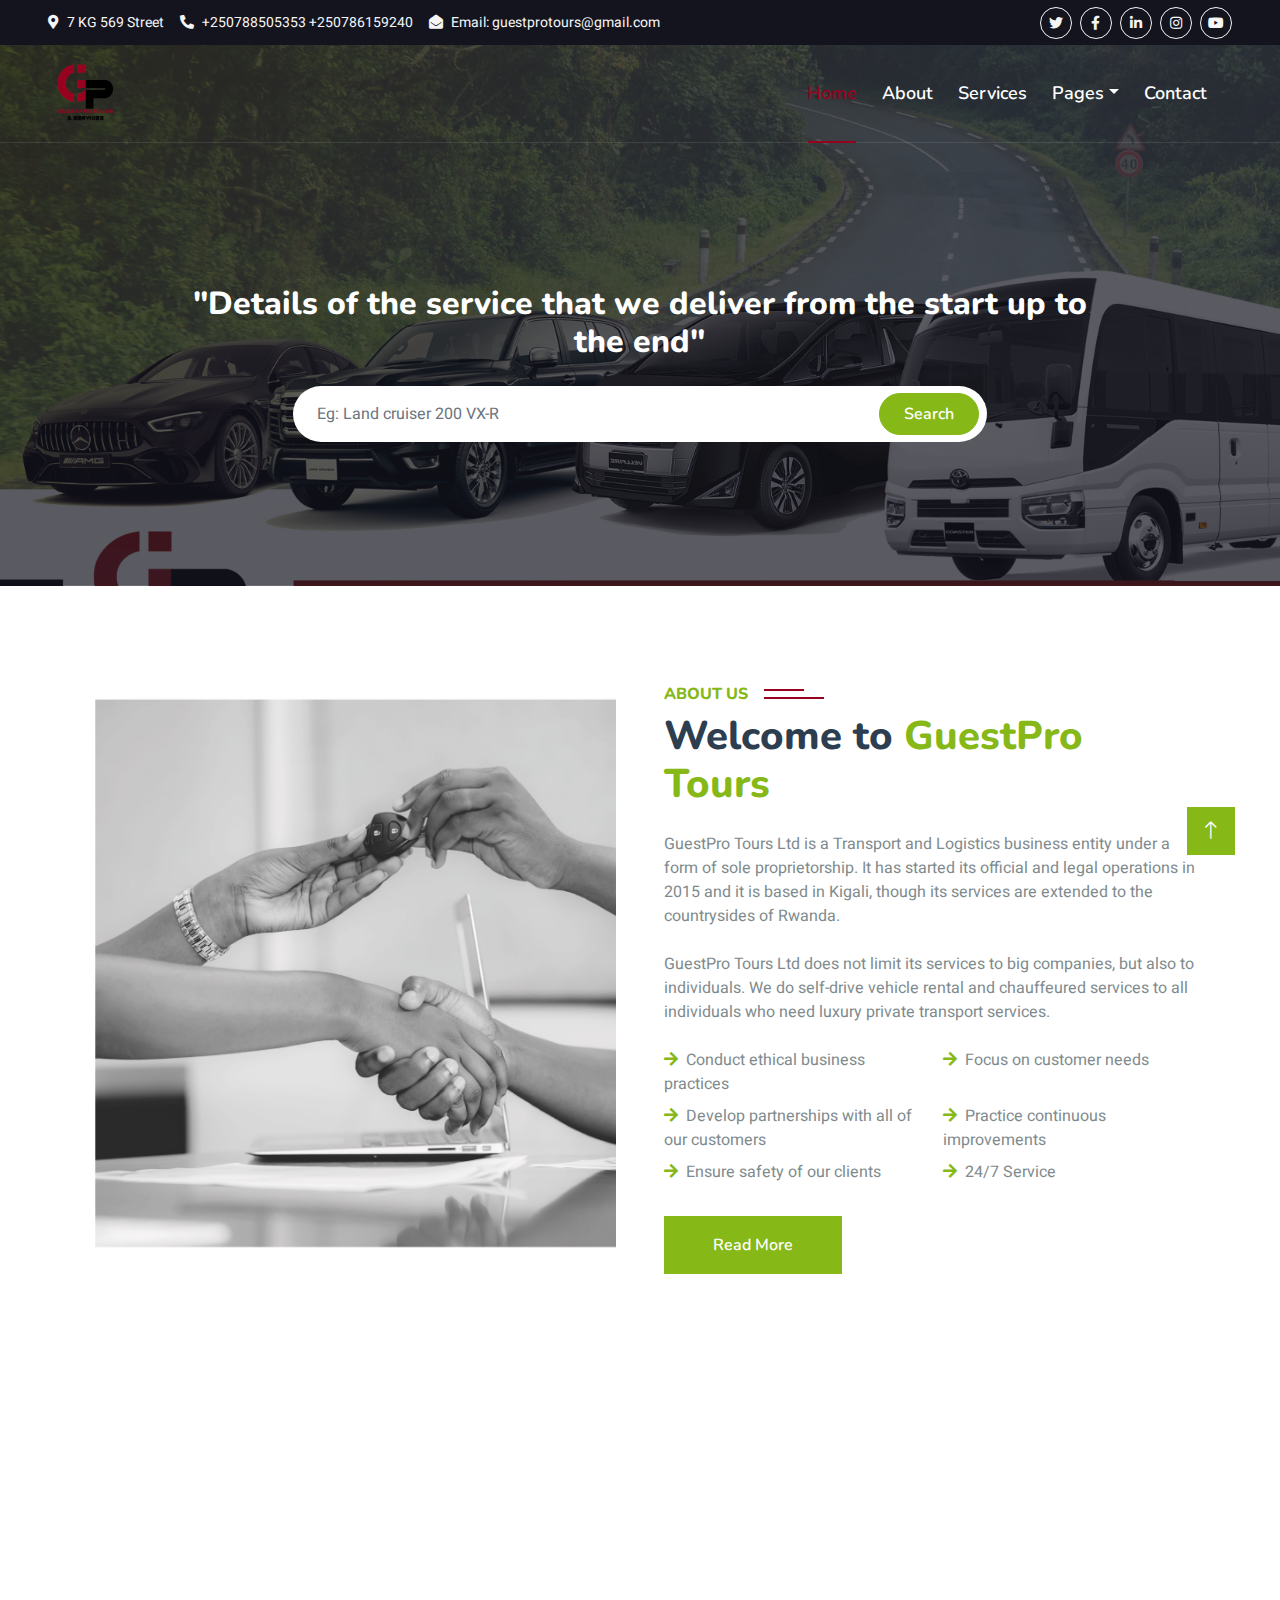
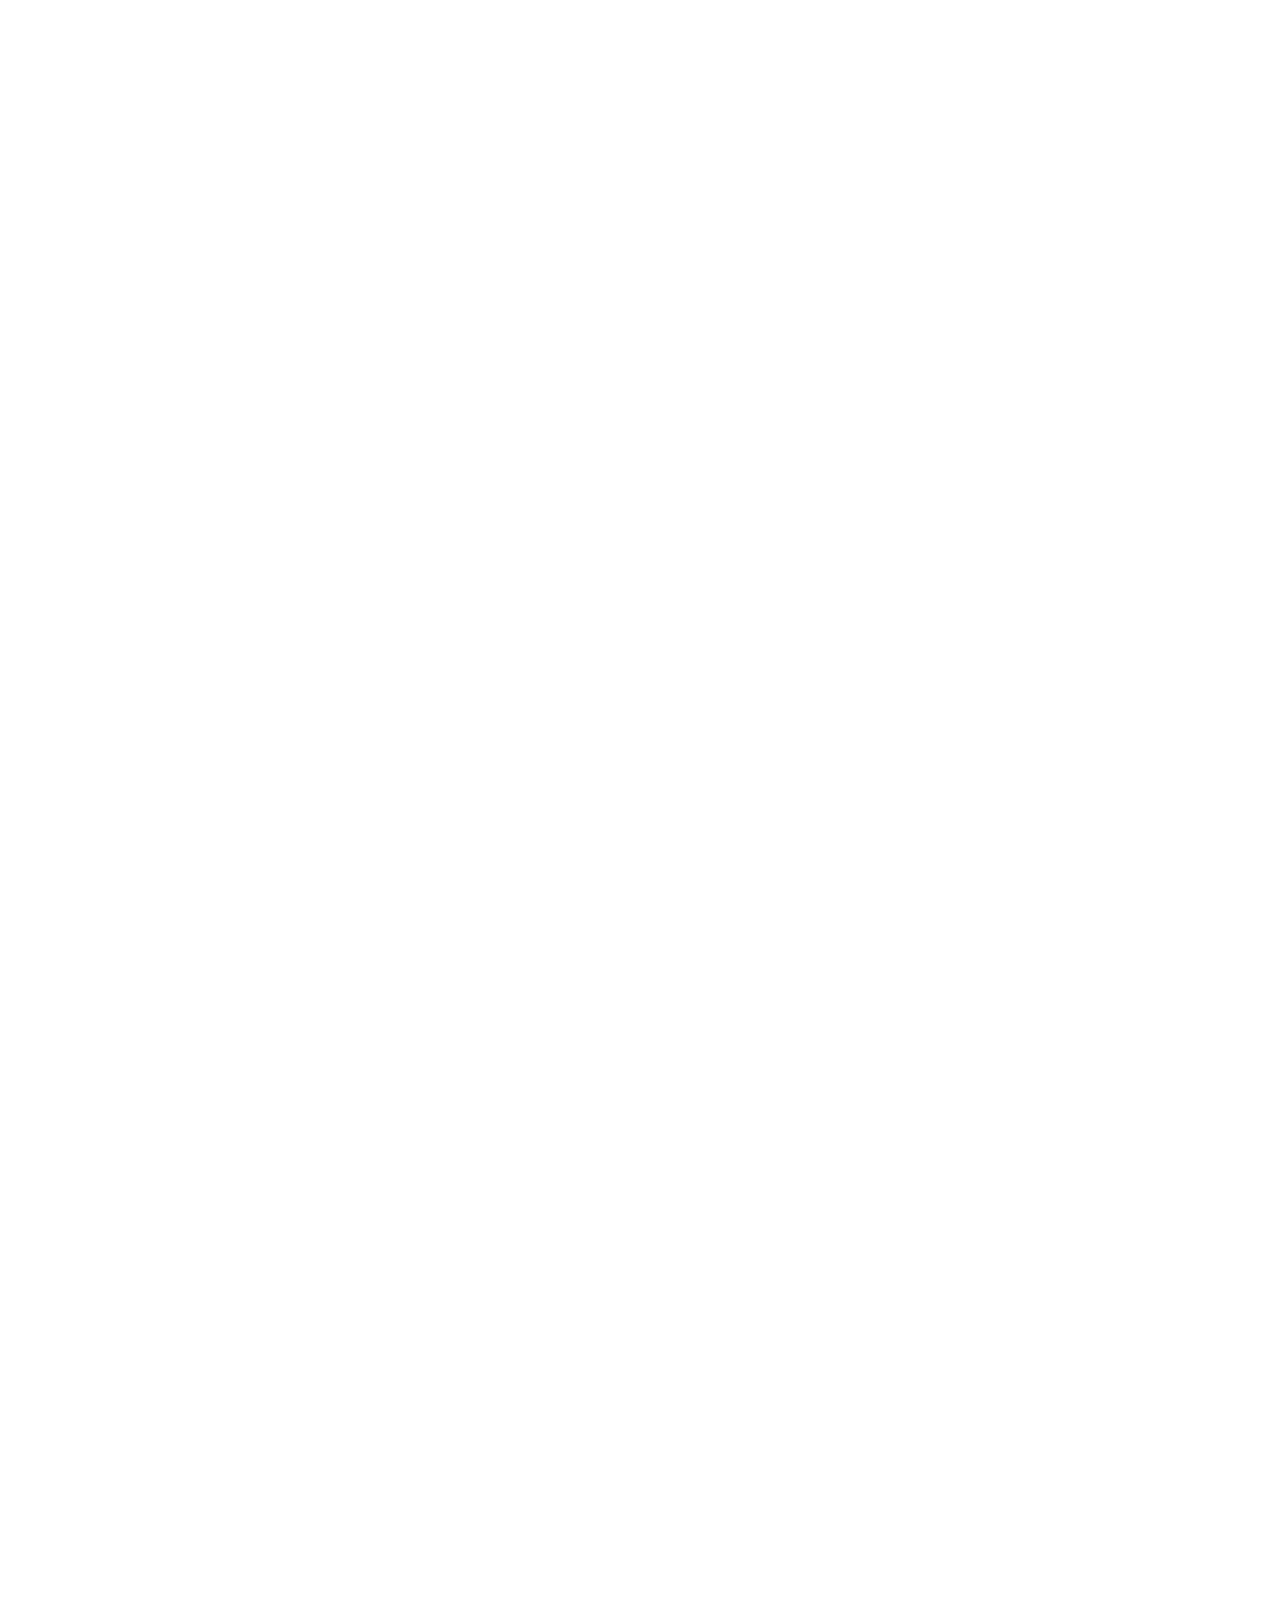
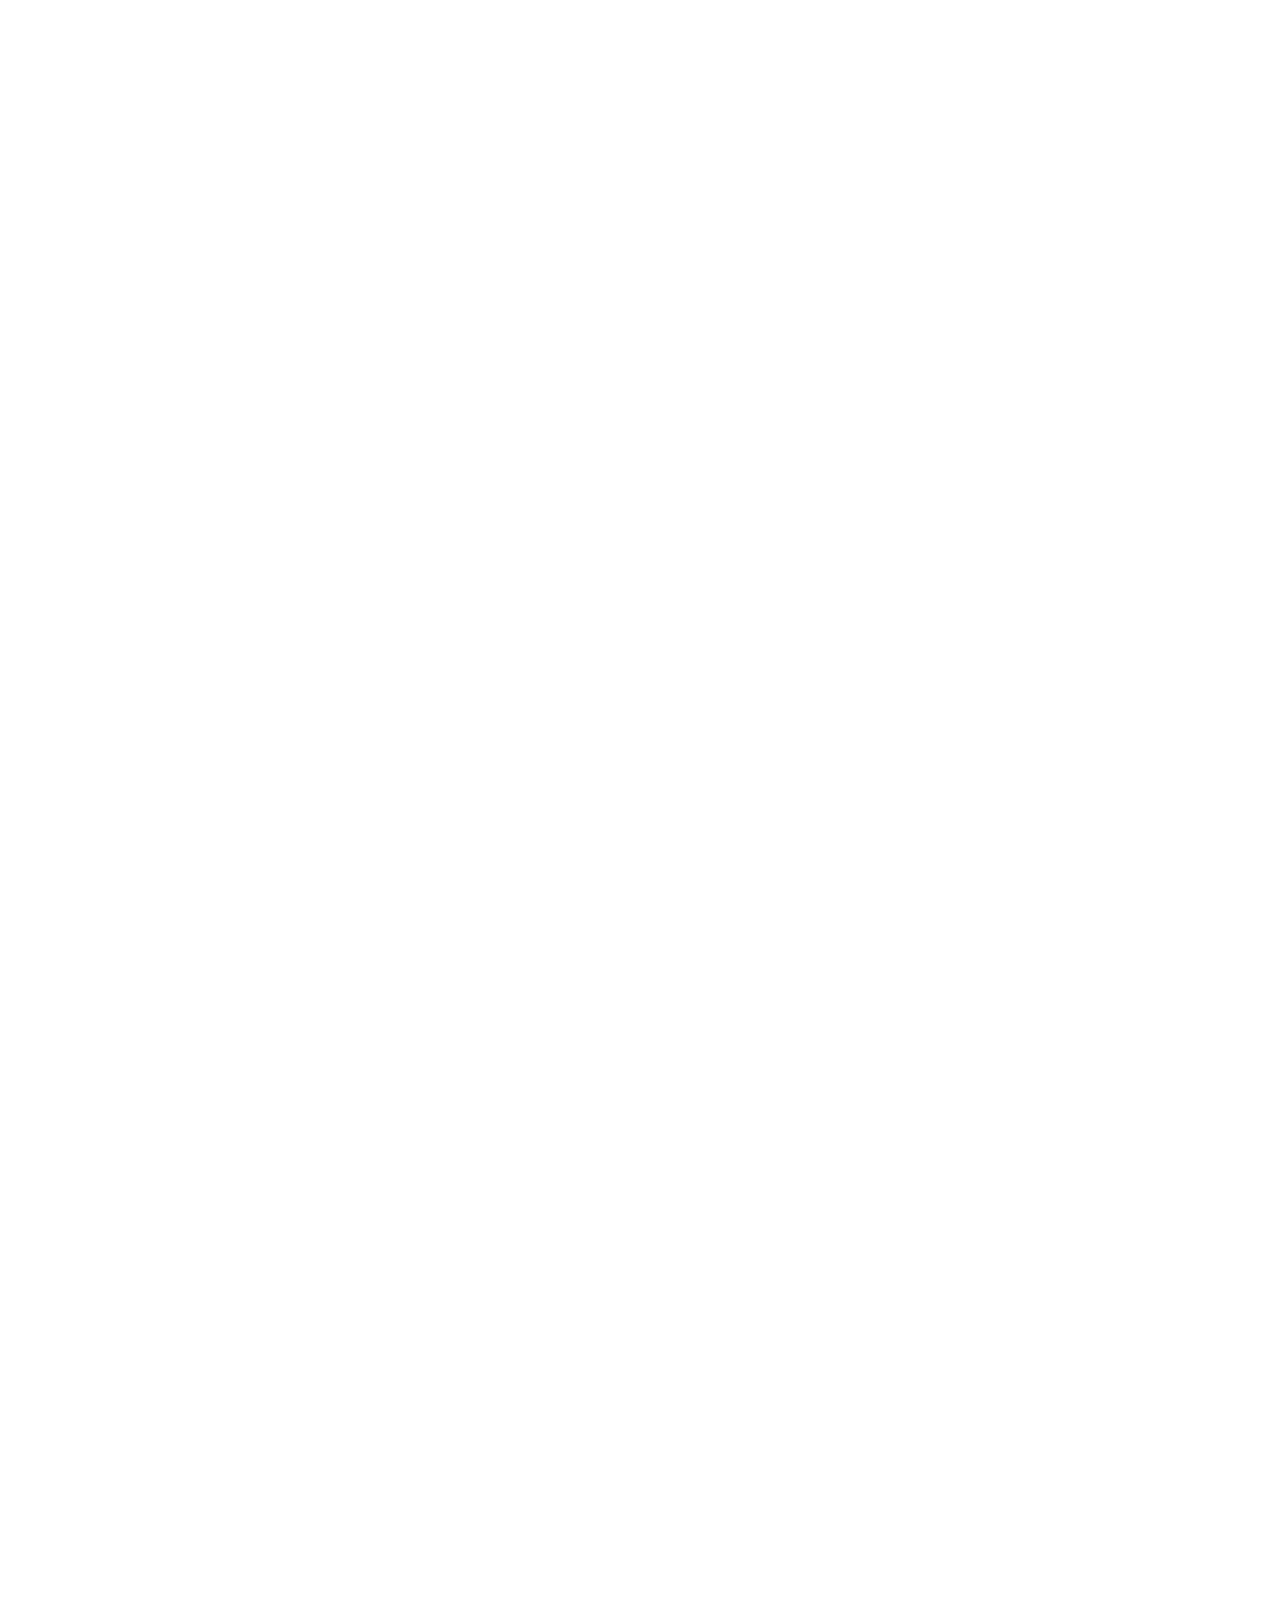
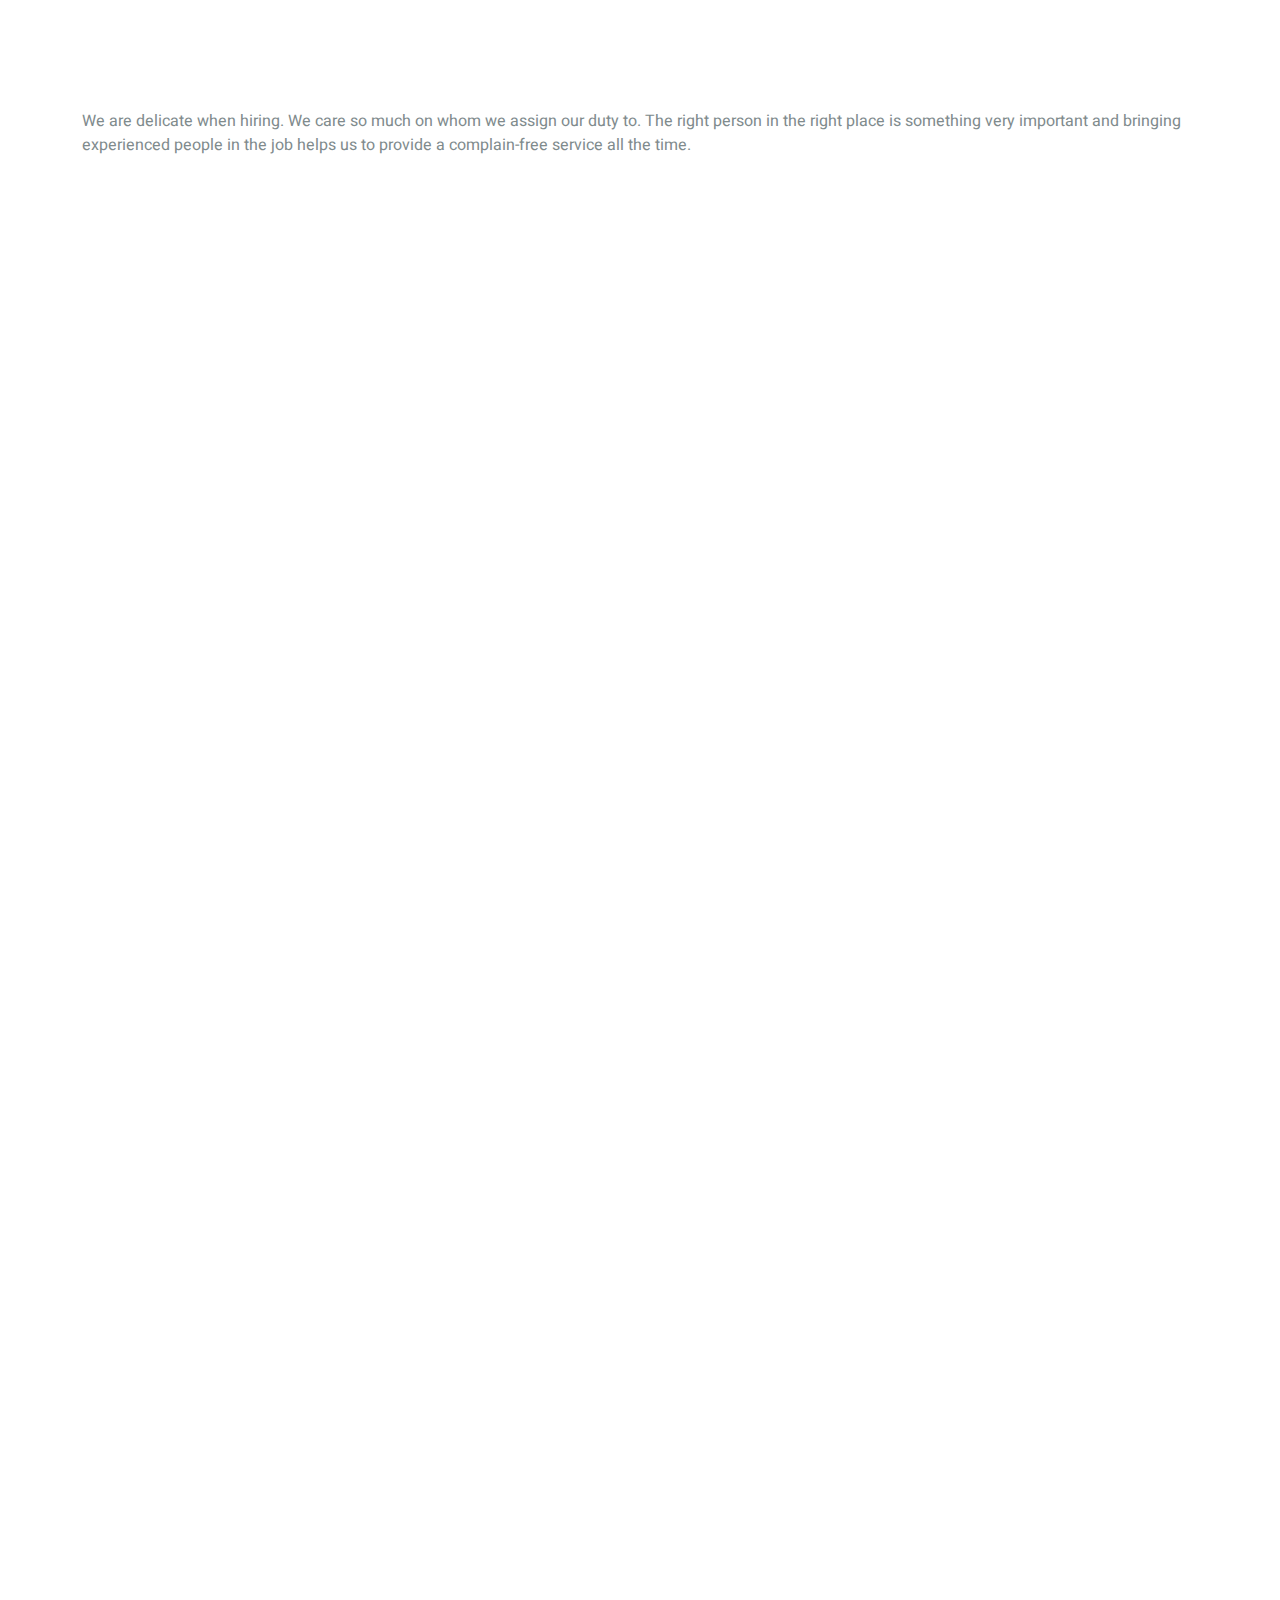
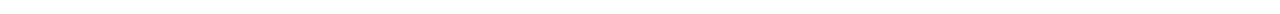
<file: index.html>
<!DOCTYPE html>
<html lang="en">

<head>
    <meta charset="utf-8">
    <title>Tourist - Travel Agency HTML Template</title>
    <meta content="width=device-width, initial-scale=1.0" name="viewport">
    <meta content="" name="keywords">
    <meta content="" name="description">

    <!-- Favicon -->
    <link href="img/favicon.ico" rel="icon">

    <!-- Google Web Fonts -->
    <link rel="preconnect" href="https://fonts.googleapis.com">
    <link rel="preconnect" href="https://fonts.gstatic.com" crossorigin>
    <link href="https://fonts.googleapis.com/css2?family=Heebo:wght@400;500;600&family=Nunito:wght@600;700;800&display=swap" rel="stylesheet">

    <!-- Icon Font Stylesheet -->
    <link href="https://cdnjs.cloudflare.com/ajax/libs/font-awesome/5.10.0/css/all.min.css" rel="stylesheet">
    <link href="https://cdn.jsdelivr.net/npm/bootstrap-icons@1.4.1/font/bootstrap-icons.css" rel="stylesheet">

    <!-- Libraries Stylesheet -->
    <link href="lib/animate/animate.min.css" rel="stylesheet">
    <link href="lib/owlcarousel/assets/owl.carousel.min.css" rel="stylesheet">
    <link href="lib/tempusdominus/css/tempusdominus-bootstrap-4.min.css" rel="stylesheet" />

    <!-- Customized Bootstrap Stylesheet -->
    <link href="css/bootstrap.min.css" rel="stylesheet">

    <!-- Template Stylesheet -->
    <link href="css/style.css" rel="stylesheet">
</head>

<body>
    <!-- Spinner Start -->
    <div id="spinner" class="show bg-white position-fixed translate-middle w-100 vh-100 top-50 start-50 d-flex align-items-center justify-content-center">
        <div class="spinner-border text-primary" style="width: 3rem; height: 3rem;" role="status">
            <span class="sr-only">Loading...</span>
        </div>
    </div>
    <!-- Spinner End -->


    <!-- Topbar Start -->
    <div class="container-fluid bg-dark px-5 d-none d-lg-block">
        <div class="row gx-0">
            <div class="col-lg-8 text-center text-lg-start mb-2 mb-lg-0">
                <div class="d-inline-flex align-items-center" style="height: 45px;">
                    <small class="me-3 text-light"><i class="fa fa-map-marker-alt me-2"></i>7 KG 569 Street</small>
                    <small class="me-3 text-light"><i class="fa fa-phone-alt me-2"></i>+250788505353 +250786159240</small>
                    <small class="text-light"><i class="fa fa-envelope-open me-2"></i>Email: guestprotours@gmail.com</small>
                </div>
            </div>
            <div class="col-lg-4 text-center text-lg-end">
                <div class="d-inline-flex align-items-center" style="height: 45px;">
                    <a class="btn btn-sm btn-outline-light btn-sm-square rounded-circle me-2" href="https://twitter.com/GuestproT"><i class="fab fa-twitter fw-normal"></i></a>
                    <a class="btn btn-sm btn-outline-light btn-sm-square rounded-circle me-2" href="https://www.facebook.com/GuestProTours/"><i class="fab fa-facebook-f fw-normal"></i></a>
                    <a class="btn btn-sm btn-outline-light btn-sm-square rounded-circle me-2" href="https://www.linkedin.com/in/guestpro/"><i class="fab fa-linkedin-in fw-normal"></i></a>
                    <a class="btn btn-sm btn-outline-light btn-sm-square rounded-circle me-2" href="https://www.instagram.com/guestpro.tours/"><i class="fab fa-instagram fw-normal"></i></a>
                    <a class="btn btn-sm btn-outline-light btn-sm-square rounded-circle" href=""><i class="fab fa-youtube fw-normal"></i></a>
                </div>
            </div>
        </div>
    </div>
    <!-- Topbar End -->


    <!-- Navbar & Hero Start -->
    <div class="container-fluid position-relative p-0">
        <nav class="navbar navbar-expand-lg navbar-light px-4 px-lg-5 py-3 py-lg-0">
            <a href="" class="navbar-brand p-0">
                <img src="img/PHOTO-2023-05-10-11-12-37.png" alt="Image description">
               
                <!-- <img src="img/logo.png" alt="Logo"> -->
            </a>
            <button class="navbar-toggler" type="button" data-bs-toggle="collapse" data-bs-target="#navbarCollapse">
                <span class="fa fa-bars"></span>
            </button>
            <div class="collapse navbar-collapse" id="navbarCollapse">
                <div class="navbar-nav ms-auto py-0">
                    <a href="index.html" class="nav-item nav-link active">Home</a>
                    <a href="about.html" class="nav-item nav-link">About</a>
                    <a href="service.html" class="nav-item nav-link">Services</a>
                
                    <div class="nav-item dropdown">
                        <a href="#" class="nav-link dropdown-toggle" data-bs-toggle="dropdown">Pages</a>
                        <div class="dropdown-menu m-0">
                       
                            <a href="booking.html" class="dropdown-item">Pre-service</a>

                           
                        </div>
                    </div>
                    <a href="contact.html" class="nav-item nav-link">Contact</a>
                </div>
               
            </div>
        </nav>

        <div class="container-fluid bg-primary py-5 mb-5 hero-header">
            <div class="container py-5">
                <div class="row justify-content-center py-5">
                    <div class="col-lg-10 pt-lg-5 mt-lg-5 text-center">
                        <h1 class="display-3 text-white mb-3 animated slideInDown" style="font-size: 2rem;">
                            "Details of the service that we deliver from the start
                            up to the end"</h1>
                            
                        <p class="fs-4 text-white mb-4 animated slideInDown"></p>
                        <div class="position-relative w-75 mx-auto animated slideInDown">
                            <input class="form-control border-0 rounded-pill w-100 py-3 ps-4 pe-5" type="text" placeholder="Eg: Land cruiser 200 VX-R">
                            <button type="button" class="btn btn-primary rounded-pill py-2 px-4 position-absolute top-0 end-0 me-2" style="margin-top: 7px;">Search</button>
                        
                        </div>
                    </div>
                </div>
            </div>
        </div>
    </div>
    <!-- Navbar & Hero End -->


    <!-- About Start -->
    <div class="container-xxl py-5">
        <div class="container">
            <div class="row g-5">
                <div class="col-lg-6 wow fadeInUp" data-wow-delay="0.1s" style="min-height: 400px;">
                    <div class="position-relative h-100">
                        <img class="img-fluid position-absolute w-100 h-100" src="img/Pasted Graphic.jpg" alt="" style="object-fit: cover;">
                    </div>
                </div>
                <div class="col-lg-6 wow fadeInUp" data-wow-delay="0.3s">
                    <h6 class="section-title bg-white text-start text-primary pe-3">About Us</h6>
                    <h1 class="mb-4">Welcome to <span class="text-primary">GuestPro Tours</span></h1>
                    <p class="mb-4">GuestPro Tours Ltd is a Transport and Logistics business entity under a form of sole proprietorship. It has started its official and legal operations in 2015 and it is based in Kigali, though its services are extended to the countrysides of Rwanda.</p>
                    <p class="mb-4">GuestPro Tours Ltd does not limit its services to big companies, but also to individuals. We do self-drive vehicle rental and chauffeured services to all individuals who need luxury private transport services.</p>
                    <div class="row gy-2 gx-4 mb-4">
                        <div class="col-sm-6">
                            <p class="mb-0"><i class="fa fa-arrow-right text-primary me-2"></i>Conduct ethical business practices</p>
                            
                        </div> 
                        <div class="col-sm-6">
                            <p class="mb-0"><i class="fa fa-arrow-right text-primary me-2"></i>Focus on customer needs</p>
                        </div>
                        <div class="col-sm-6">
                            <p class="mb-0"><i class="fa fa-arrow-right text-primary me-2"></i>Develop partnerships with all of our customers</p>
                        </div>
                        <div class="col-sm-6">
                            <p class="mb-0"><i class="fa fa-arrow-right text-primary me-2"></i>Practice continuous improvements</p>
                        </div>
                        <div class="col-sm-6">
                            <p class="mb-0"><i class="fa fa-arrow-right text-primary me-2"></i>Ensure safety of our clients</p>
                        </div>
                        <div class="col-sm-6">
                            <p class="mb-0"><i class="fa fa-arrow-right text-primary me-2"></i>24/7 Service</p>
                        </div>
                    </div>
                    <a class="btn btn-primary py-3 px-5 mt-2" href="img/Guestpro.pdf" download>Read More</a>

                </div>
            </div>
        </div>
    </div>
    <!-- About End -->


    <!-- Service Start -->
    <div class="container-xxl py-5">
        <div class="container">
            <div class="text-center wow fadeInUp" data-wow-delay="0.1s">
                <h6 class="section-title bg-white text-center text-primary px-3">Services</h6>
                <h1 class="mb-5">Our Services</h1>
            </div>
            <div class="row g-4">
                <div class="col-lg-3 col-sm-6 wow fadeInUp" data-wow-delay="0.1s">
                    <div class="service-item rounded pt-3">
                        <div class="p-4">
                           
                            <h5>Self Drive Car Rental</h5>
                            <p>We rent our vehicles to be used within the territory of Rwanda , under a signed contract to our client and we let them enjoy the pride of owning our luxury cars.</p>
                        </div>
                    </div>
                </div>
                <div class="col-lg-3 col-sm-6 wow fadeInUp" data-wow-delay="0.3s">
                    <div class="service-item rounded pt-3">
                        <div class="p-4">
                           
                            <h5>Chauffered Car Rental</h5>
                            <p>For those who want to get somewhere, and would like us to provide a vehicle with a driver. We do it for you. We have selected drivers, who are able to communicate in French and English.</p>
                        </div>
                    </div>
                </div>
                <div class="col-lg-3 col-sm-6 wow fadeInUp" data-wow-delay="0.5s">
                    <div class="service-item rounded pt-3">
                        <div class="p-4">
                        
                            <h5>Wedding Vehicle Rental</h5>
                            <p>We have luxury cars that can be rented for weddings. Our ride on people’s big day ensures safety, smartness and is a stress free service.</p>
                        </div>
                    </div>
                </div>
                <div class="col-lg-3 col-sm-6 wow fadeInUp" data-wow-delay="0.7s">
                    <div class="service-item rounded pt-3">
                        <div class="p-4">
                          
                            <h5>Events Transport and Logistics</h5>
                            <p>National and international event planners would eventually need transport services to take delegates from the airport to their respectives hotels and venue.</p>
                        </div>
                    </div>
                </div>
                <div class="col-lg-3 col-sm-6 wow fadeInUp" data-wow-delay="0.1s">
                    <div class="service-item rounded pt-3">
                        <div class="p-4">
                         
                            <h5>Tourism Planning</h5>
                            <p>We organize visits to different touristic sites in our country like Akagera National Park, Canopy walk, Lac Kivu Beach etc... We can help you realize your dream as you planned , but we also propose a package to our clients.</p>
                        </div>
                    </div>
                </div>
                <div class="col-lg-3 col-sm-6 wow fadeInUp" data-wow-delay="0.3s">
                    <div class="service-item rounded pt-3">
                        <div class="p-4">
                       
                            <h5>Excursion Activities planning</h5>
                            <p>We organize short trips to explore the different beautiful places in Kigali and other corners of the country. These may include, Kigali City Tour, trips to Lac Muhazi or Lac Kivu etc.... </p>
                        </div>
                    </div>



                        </div>
                    </div>
                </div>
            </div>
        </div>
    </div>
    <!-- Service End -->


    <!-- Destination Start -->
    <div class="container-xxl py-5 destination">
        <div class="container">
            <div class="text-center wow fadeInUp" data-wow-delay="0.1s">
                <h6 class="section-title bg-white text-center text-primary px-3">Cars</h6>
                <h1 class="mb-5">Our Cars</h1>
            </div>
            <div class="row g-3">
                <div class="col-lg-7 col-md-6">
                    <div class="row g-3">
                        <div class="col-lg-12 col-md-12 wow zoomIn" data-wow-delay="0.1s">
                            <a class="position-relative d-block overflow-hidden" href="">
                                <img class="img-fluid" src="img/landcuizer.webp" alt="">
                                <div class="bg-white text-danger fw-bold position-absolute top-0 start-0 m-3 py-1 px-2">1</div>
                                <div class="bg-white text-primary fw-bold position-absolute bottom-0 end-0 m-3 py-1 px-2">Land cruiser 200 VX-R</div>
                            </a>
                        </div>
                        <div class="col-lg-6 col-md-12 wow zoomIn" data-wow-delay="0.3s">
                            <a class="position-relative d-block overflow-hidden" href="">
                                <img class="img-fluid" src="img/50-seater-luxury-bus-rental-2-1.jpeg" alt="">
                                <div class="bg-white text-danger fw-bold position-absolute top-0 start-0 m-3 py-1 px-2">2</div>
                                <div class="bg-white text-primary fw-bold position-absolute bottom-0 end-0 m-3 py-1 px-2">Executive Bus–50 Seater
                                </div>
                            </a>
                        </div>
                        <div class="col-lg-6 col-md-12 wow zoomIn" data-wow-delay="0.5s">
                            <a class="position-relative d-block overflow-hidden" href="">
                                <img class="img-fluid" src="img/Volks.jpg" alt="">
                                <div class="bg-white text-danger fw-bold position-absolute top-0 start-0 m-3 py-1 px-2">3</div>
                                <div class="bg-white text-primary fw-bold position-absolute bottom-0 end-0 m-3 py-1 px-2">Teramont-VolksWagen
                                </div>
                            </a>
                        </div>
                    </div>
                </div>
                <div class="col-lg-5 col-md-6 wow zoomIn" data-wow-delay="0.7s" style="min-height: 350px;">
                    <a class="position-relative d-block h-100 overflow-hidden" href="">
                        <img class="img-fluid position-absolute w-100 h-100" src="img/Collection .JPG" alt="" style="object-fit: cover;">
                        <div class="bg-white text-danger fw-bold position-absolute top-0 start-0 m-3 py-1 px-2">4</div>
                        <div class="bg-white text-primary fw-bold position-absolute bottom-0 end-0 m-3 py-1 px-2">
                        </div>
                    </a>
                </div>
            </div>
        </div>
    </div>
    <!-- Destination Start -->
      <!-- Destination Start -->
      <div class="container-xxl py-5 destination">
        <div class="container">
            <div class="text-center wow fadeInUp" data-wow-delay="0.1s">
               
            </div>
            <div class="row g-3">
                <div class="col-lg-7 col-md-6">
                    <div class="row g-3">
                        <div class="col-lg-12 col-md-12 wow zoomIn" data-wow-delay="0.1s">
                            <a class="position-relative d-block overflow-hidden" href="">
                                <img class="img-fluid" src="img/Rav2.webp" alt="">
                                <div class="bg-white text-danger fw-bold position-absolute top-0 start-0 m-3 py-1 px-2">5</div>
                                <div class="bg-white text-primary fw-bold position-absolute bottom-0 end-0 m-3 py-1 px-2">Rav 4 Toyota</div>
                            </a>
                        </div>
                        <div class="col-lg-6 col-md-12 wow zoomIn" data-wow-delay="0.3s">
                            <a class="position-relative d-block overflow-hidden" href="">
                                <img class="img-fluid" src="img/Pradoo.png" alt="">
                                <div class="bg-white text-danger fw-bold position-absolute top-0 start-0 m-3 py-1 px-2">6</div>
                                <div class="bg-white text-primary fw-bold position-absolute bottom-0 end-0 m-3 py-1 px-2">Land cruiser Prado-TXL
 
                                </div>
                            </a>
                        </div>
                        <div class="col-lg-6 col-md-12 wow zoomIn" data-wow-delay="0.5s">
                            <a class="position-relative d-block overflow-hidden" href="">
                                <img class="img-fluid" src="img/Volkswagen-Passat-PNG-Transparent (1).png" alt="">
                                <div class="bg-white text-danger fw-bold position-absolute top-0 start-0 m-3 py-1 px-2">7</div>
                                <div class="bg-white text-primary fw-bold position-absolute bottom-0 end-0 m-3 py-1 px-2">Passat-VolksWagen
                                </div>
                            </a>
                        </div>
                    </div>
                </div>
                <div class="col-lg-5 col-md-6 wow zoomIn" data-wow-delay="0.7s" style="min-height: 350px;">
                    <a class="position-relative d-block h-100 overflow-hidden" href="">
                        <img class="img-fluid position-absolute w-100 h-100" src="img/COASTER 2022YM (1).jpeg" alt="" style="object-fit: cover;">
                        <div class="bg-white text-danger fw-bold position-absolute top-0 start-0 m-3 py-1 px-2">8</div>
                        <div class="bg-white text-primary fw-bold position-absolute bottom-0 end-0 m-3 py-1 px-2">Coaster-25 Seater
                        </div>
                    </a>
                </div>
            </div>
        </div>
    </div>
    <!-- Destination Start -->
    


   
    <!-- Booking Start -->
    <div class="container-xxl py-5 wow fadeInUp" data-wow-delay="0.1s">
        <div class="container">
            <div class="booking p-5">
                <div class="row g-5 align-items-center">
                    <div class="col-md-6 text-white">
                    
                        <h1 class="text-white mb-4">Our Pre-service Phase scheme</h1>
                        <p class="mb-4">In this phase, the service provider need to meet the client for provision of details related to the event and for ranking the priorities. </p>
                        <p class="mb-4">Below are the tables and forms prepared by the service provider to be able to deduct all the needed information from the client and they also guide in the next phases.</p>
                        <a class="btn btn-outline-light py-3 px-5 mt-2" href="img/Guestpro.pdf" download>Read More</a>

                    </div>
                    <div class="col-md-6">
                        <h1 class="text-white mb-4">Event details</h1>
                        <img src="img/Screen Shot 2023-05-11 at 20.01.45.png" alt="" width="400" style="max-width: 100%; height: auto;">
                        
                        <form>
 
                                    </div>
                                </div>
                                <div class="col-12">
                            
                                </div>
                            </div>
                        </form>
                    </div>
                </div>
            </div>
        </div>
    </div>
    <!-- Booking Start -->


    <!-- Process Start -->
    <div class="container-xxl py-5">
        <div class="container">
            <div class="text-center pb-4 wow fadeInUp" data-wow-delay="0.1s">
                <h6 class="section-title bg-white text-center text-primary px-3">Payment</h6>
                <h1 class="mb-5">Payment Modalities</h1>
            </div>
            <div class="row gy-5 gx-4 justify-content-center">
                <div class="col-lg-4 col-sm-6 text-center pt-4 wow fadeInUp" data-wow-delay="0.1s">
                    <div class="position-relative border border-primary pt-5 pb-4 px-4">
                        <div class="d-inline-flex align-items-center justify-content-center bg-primary rounded-circle position-absolute top-0 start-50 translate-middle shadow" style="width: 100px; height: 100px;">
                            <i class="fa fa-dollar-sign fa-3x text-white"></i>
                        </div>
                        <h5 class="mt-4">Direct Deposit</h5>
                        <hr class="w-25 mx-auto bg-primary mb-1">
                        <hr class="w-50 mx-auto bg-primary mt-0">
                        <p class="mb-0"></p>
                    </div>
                </div>
                <div class="col-lg-4 col-sm-6 text-center pt-4 wow fadeInUp" data-wow-delay="0.3s">
                    <div class="position-relative border border-primary pt-5 pb-4 px-4">
                        <div class="d-inline-flex align-items-center justify-content-center bg-primary rounded-circle position-absolute top-0 start-50 translate-middle shadow" style="width: 100px; height: 100px;">
                            <i class="fa fa-dollar-sign fa-3x text-white"></i>
                        </div>
                        <h5 class="mt-4">Mobile payment</h5>
                        <hr class="w-25 mx-auto bg-primary mb-1">
                        <hr class="w-50 mx-auto bg-primary mt-0">
                        <p class="mb-0"></p>
                    </div>
                </div>
                <div class="col-lg-4 col-sm-6 text-center pt-4 wow fadeInUp" data-wow-delay="0.5s">
                    <div class="position-relative border border-primary pt-5 pb-4 px-4">
                        <div class="d-inline-flex align-items-center justify-content-center bg-primary rounded-circle position-absolute top-0 start-50 translate-middle shadow" style="width: 100px; height: 100px;">
                            <i class="fa fa-dollar-sign fa-3x text-white"></i>
                        </div>
                        <h5 class="mt-4">By Cash</h5>
                        <hr class="w-25 mx-auto bg-primary mb-1">
                        <hr class="w-50 mx-auto bg-primary mt-0">
                        <p class="mb-0"></p>
                    </div>
                    
                </div>
            </div>
        </div>
    </div>
    
    <!-- Process Start -->


    <!-- Team Start -->
    <div class="container-xxl py-5">
        <div class="container">
            <div class="text-center wow fadeInUp" data-wow-delay="0.1s">
                <h6 class="section-title bg-white text-center text-primary px-3">Key Staff</h6>
                <h1 class="mb-5">Meet Our Key Staff</h1>
            </div>
            <p>We are delicate when hiring. We care so
                much on whom we assign our duty to. The right
                person in the right place is something very
                important and bringing experienced people in
                the job helps us to provide a complain-free
                service all the time.</p>
            <div class="row g-4">
                <div class="col-lg-3 col-md-6 wow fadeInUp" data-wow-delay="0.1s">
                    <div class="team-item">
                        <div class="overflow-hidden">
                            <img class="img-fluid" src="img/Image 06-05-2023 at 17.06 (2).JPG" alt="">
                        </div>
                        <div class="position-relative d-flex justify-content-center" style="margin-top: -19px;">
                            <a class="btn btn-square mx-1" href=""><i class="fab fa-facebook-f"></i></a>
                            <a class="btn btn-square mx-1" href=""><i class="fab fa-twitter"></i></a>
                            <a class="btn btn-square mx-1" href=""><i class="fab fa-instagram"></i></a>
                        </div>
                        <div class="text-center p-4">
                            <h5 class="mb-0">Patrick Rukundo</h5>
                            <small>Founder & Managing Director  </small>
                        </div>
                    </div>
                </div>
                <div class="col-lg-3 col-md-6 wow fadeInUp" data-wow-delay="0.3s">
                    <div class="team-item">
                        <div class="overflow-hidden">
                            <img class="img-fluid" src="img/Image 06-05-2023 at 17.06 (1).JPG" alt="">
                        </div>
                        <div class="position-relative d-flex justify-content-center" style="margin-top: -19px;">
                            <a class="btn btn-square mx-1" href=""><i class="fab fa-facebook-f"></i></a>
                            <a class="btn btn-square mx-1" href=""><i class="fab fa-twitter"></i></a>
                            <a class="btn btn-square mx-1" href=""><i class="fab fa-instagram"></i></a>
                        </div>
                        <div class="text-center p-4">
                            <h5 class="mb-0">Edouige Ingabire</h5>
                            <small>Operations & Communications Officer</small>
                        </div>
                    </div>
                </div>
                <div class="col-lg-3 col-md-6 wow fadeInUp" data-wow-delay="0.5s">
                    <div class="team-item">
                        <div class="overflow-hidden">
                            <img class="img-fluid" src="img/Image 06-05-2023 at 17.06.JPG" alt="">
                        </div>
                        <div class="position-relative d-flex justify-content-center" style="margin-top: -19px;">
                            <a class="btn btn-square mx-1" href=""><i class="fab fa-facebook-f"></i></a>
                            <a class="btn btn-square mx-1" href=""><i class="fab fa-twitter"></i></a>
                            <a class="btn btn-square mx-1" href=""><i class="fab fa-instagram"></i></a>
                        </div>
                        <div class="text-center p-4">
                            <h5 class="mb-0">Bernisse Kayirangwa</h5>
                            <small>Accountant & Finance personnel</small>
                        </div>
                    </div>
                </div>
                <div class="col-lg-3 col-md-6 wow fadeInUp" data-wow-delay="0.7s">
                    <div class="team-item">
                        <div class="overflow-hidden">
                            <img class="img-fluid" src="img/Bro1.JPG" alt="">
                        </div>
                        <div class="position-relative d-flex justify-content-center" style="margin-top: -19px;">
                            <a class="btn btn-square mx-1" href=""><i class="fab fa-facebook-f"></i></a>
                            <a class="btn btn-square mx-1" href=""><i class="fab fa-twitter"></i></a>
                            <a class="btn btn-square mx-1" href=""><i class="fab fa-instagram"></i></a>
                        </div>
                        <div class="text-center p-4">
                            <h5 class="mb-0">Francois Bigirimana</h5>
                            <small>Marketing & Sales Manager</small>
                        </div>
                    </div>
                </div>
            </div>
        </div>
    </div>
    <!-- Team End -->
   <!-- Team Start -->
   <div class="container-xxl py-5">
    <div class="container">
        <div class="text-center wow fadeInUp" data-wow-delay="0.1s">
        </div>
        <div class="row g-4">
            <div class="col-lg-3 col-md-6 wow fadeInUp" data-wow-delay="0.1s">
                <div class="team-item">
                    <div class="overflow-hidden">
                  
                    </div>
                </div>
            </div>
            <div class="col-lg-3 col-md-6 wow fadeInUp" data-wow-delay="0.3s">
                <div class="team-item">
                    <div class="overflow-hidden">
                        <img class="img-fluid" src="img/Bro2.JPG" alt="">
                    </div>
                    <div class="position-relative d-flex justify-content-center" style="margin-top: -19px;">
                        <a class="btn btn-square mx-1" href=""><i class="fab fa-facebook-f"></i></a>
                        <a class="btn btn-square mx-1" href=""><i class="fab fa-twitter"></i></a>
                        <a class="btn btn-square mx-1" href=""><i class="fab fa-instagram"></i></a>
                    </div>
                    <div class="text-center p-4">
                        <h5 class="mb-0">Igor Kayiranga</h5>
                        <small>Logistics officer</small>
                    </div>
                </div>
            </div>
            <div class="col-lg-3 col-md-6 wow fadeInUp" data-wow-delay="0.5s">
                <div class="team-item">
                    <div class="overflow-hidden">
                        <img class="img-fluid" src="img/Image 06-05-2023 at 17.06 (4).JPG" alt="">
                    </div>
                    <div class="position-relative d-flex justify-content-center" style="margin-top: -19px;">
                        <a class="btn btn-square mx-1" href=""><i class="fab fa-facebook-f"></i></a>
                        <a class="btn btn-square mx-1" href=""><i class="fab fa-twitter"></i></a>
                        <a class="btn btn-square mx-1" href=""><i class="fab fa-instagram"></i></a>
                    </div>
                    <div class="text-center p-4">
                        <h5 class="mb-0">Chrsitophe Guy Rutayisire</h5>
                        <small>Receptionist & Administrative assistant</small>
                    </div>
                </div>
            </div>
            <div class="col-lg-3 col-md-6 wow fadeInUp" data-wow-delay="0.7s">
                <div class="team-item">
                    <div class="overflow-hidden">
                  
                    </div>
                </div>
            </div>
        </div>
    </div>
</div>
<!-- Team End -->


        

    <!-- Footer Start -->
    <div class="container-fluid bg-dark text-light footer pt-5 mt-5 wow fadeIn" data-wow-delay="0.1s">
        <div class="container py-5">
            <div class="row g-5">
                <div class="col-lg-3 col-md-6">
                    <h4 class="text-white mb-3">Company</h4>
                    <a class="btn btn-link" href="">About Us</a>
                    <a class="btn btn-link" href="">Contact Us</a>
                    <a class="btn btn-link" href="">Privacy Policy</a>
                    <a class="btn btn-link" href="">Terms & Condition</a>
                    <a class="btn btn-link" href="">FAQs & Help</a>
                </div>
                <div class="col-lg-3 col-md-6">
                    <h4 class="text-white mb-3">Contact</h4>
                    <p class="mb-2"><i class="fa fa-map-marker-alt me-3"></i>7 KG 569 Street</p>
                    <p class="mb-2"><i class="fa fa-phone-alt me-3"></i>+250788505353 +250786159240</p>
                    <p class="mb-2"><i class="fa fa-envelope me-3"></i>guestprotours@gmail.com</p>
                    <div class="d-flex pt-2">
                        <a class="btn btn-outline-light btn-social" href="https://twitter.com/GuestproT"><i class="fab fa-twitter"></i></a>
                        <a class="btn btn-outline-light btn-social" href="https://www.facebook.com/GuestProTours/"><i class="fab fa-facebook-f"></i></a>
                        <a class="btn btn-outline-light btn-social" href=""><i class="fab fa-youtube"></i></a>
                        <a class="btn btn-outline-light btn-social" href="https://www.linkedin.com/in/guestpro/"><i class="fab fa-linkedin-in"></i></a>
                    </div>
                </div>
                <div class="col-lg-3 col-md-6">
                    <h4 class="text-white mb-3">Gallery</h4>
                    <div class="row g-2 pt-2">
                        <div class="col-4">
                            <img class="img-fluid bg-light p-1" src="img/ca2.jpg" alt="">
                        </div>
                        <div class="col-4">
                            <img class="img-fluid bg-light p-1" src="img/Venatt.jpeg" alt="">
                        </div>
                        <div class="col-4">
                            <img class="img-fluid bg-light p-1" src="img/Volks.jpg" alt="">
                        </div>
                        <div class="col-4">
                            <img class="img-fluid bg-light p-1" src="img/Teramont.jpeg" alt="">
                        </div>
                        <div class="col-4">
                            <img class="img-fluid bg-light p-1" src="img/Prado.jpeg" alt="">
                        </div>
                        <div class="col-4">
                            <img class="img-fluid bg-light p-1" src="img/Rava 4.jpeg" alt="">
                        </div>
                    </div>
                </div>
                <div class="col-lg-3 col-md-6">
                    <h4 class="text-white mb-3">Newsletter</h4>
                    <p>Our vision is to build a quality transportation services company in Rwanda and to earn our place amongst the key players in the industry on the national and international level.</p>
                    <div class="position-relative mx-auto" style="max-width: 400px;">
                    
                    </div>
                </div>
            </div>
        </div>
        <div class="container">
            <div class="copyright">
                <div class="row">
                    <div class="col-md-6 text-center text-md-start mb-3 mb-md-0">
                        &copy; <a class="border-bottom" href="#">Guestpro Tours & Services</a>, All Right Reserved.

                       
                    </div>
                    <div class="col-md-6 text-center text-md-end">
                        <div class="footer-menu">
                            <a href="">Home</a>
                            <a href="">Cookies</a>
                            <a href="">Help</a>
                            <a href="">FQAs</a>
                        </div>
                    </div>
                </div>
            </div>
        </div>
    </div>
    <!-- Footer End -->


    <!-- Back to Top -->
    <a href="#" class="btn btn-lg btn-primary btn-lg-square back-to-top"><i class="bi bi-arrow-up"></i></a>


    <!-- JavaScript Libraries -->
    <script src="https://code.jquery.com/jquery-3.4.1.min.js"></script>
    <script src="https://cdn.jsdelivr.net/npm/bootstrap@5.0.0/dist/js/bootstrap.bundle.min.js"></script>
    <script src="lib/wow/wow.min.js"></script>
    <script src="lib/easing/easing.min.js"></script>
    <script src="lib/waypoints/waypoints.min.js"></script>
    <script src="lib/owlcarousel/owl.carousel.min.js"></script>
    <script src="lib/tempusdominus/js/moment.min.js"></script>
    <script src="lib/tempusdominus/js/moment-timezone.min.js"></script>
    <script src="lib/tempusdominus/js/tempusdominus-bootstrap-4.min.js"></script>

    <!-- Template Javascript -->
    <script src="js/main.js"></script>
</body>

</html>
</file>
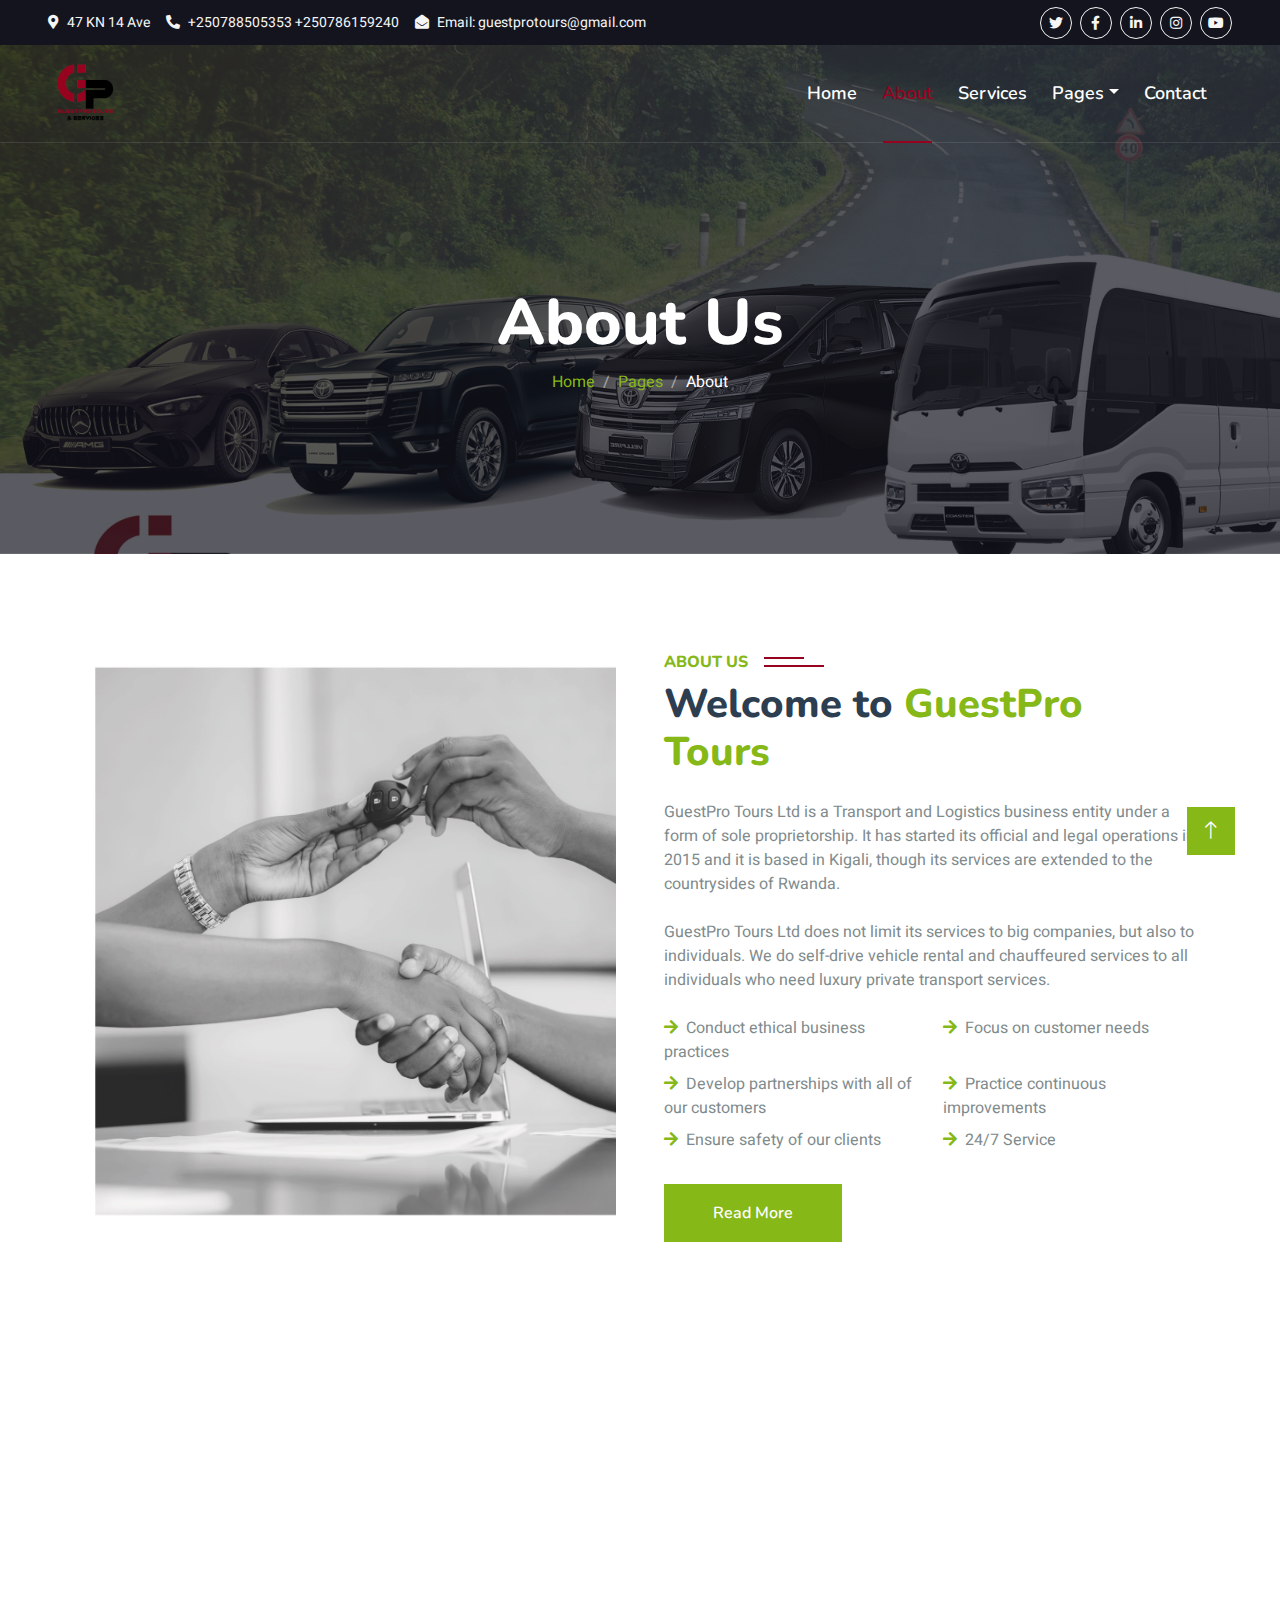
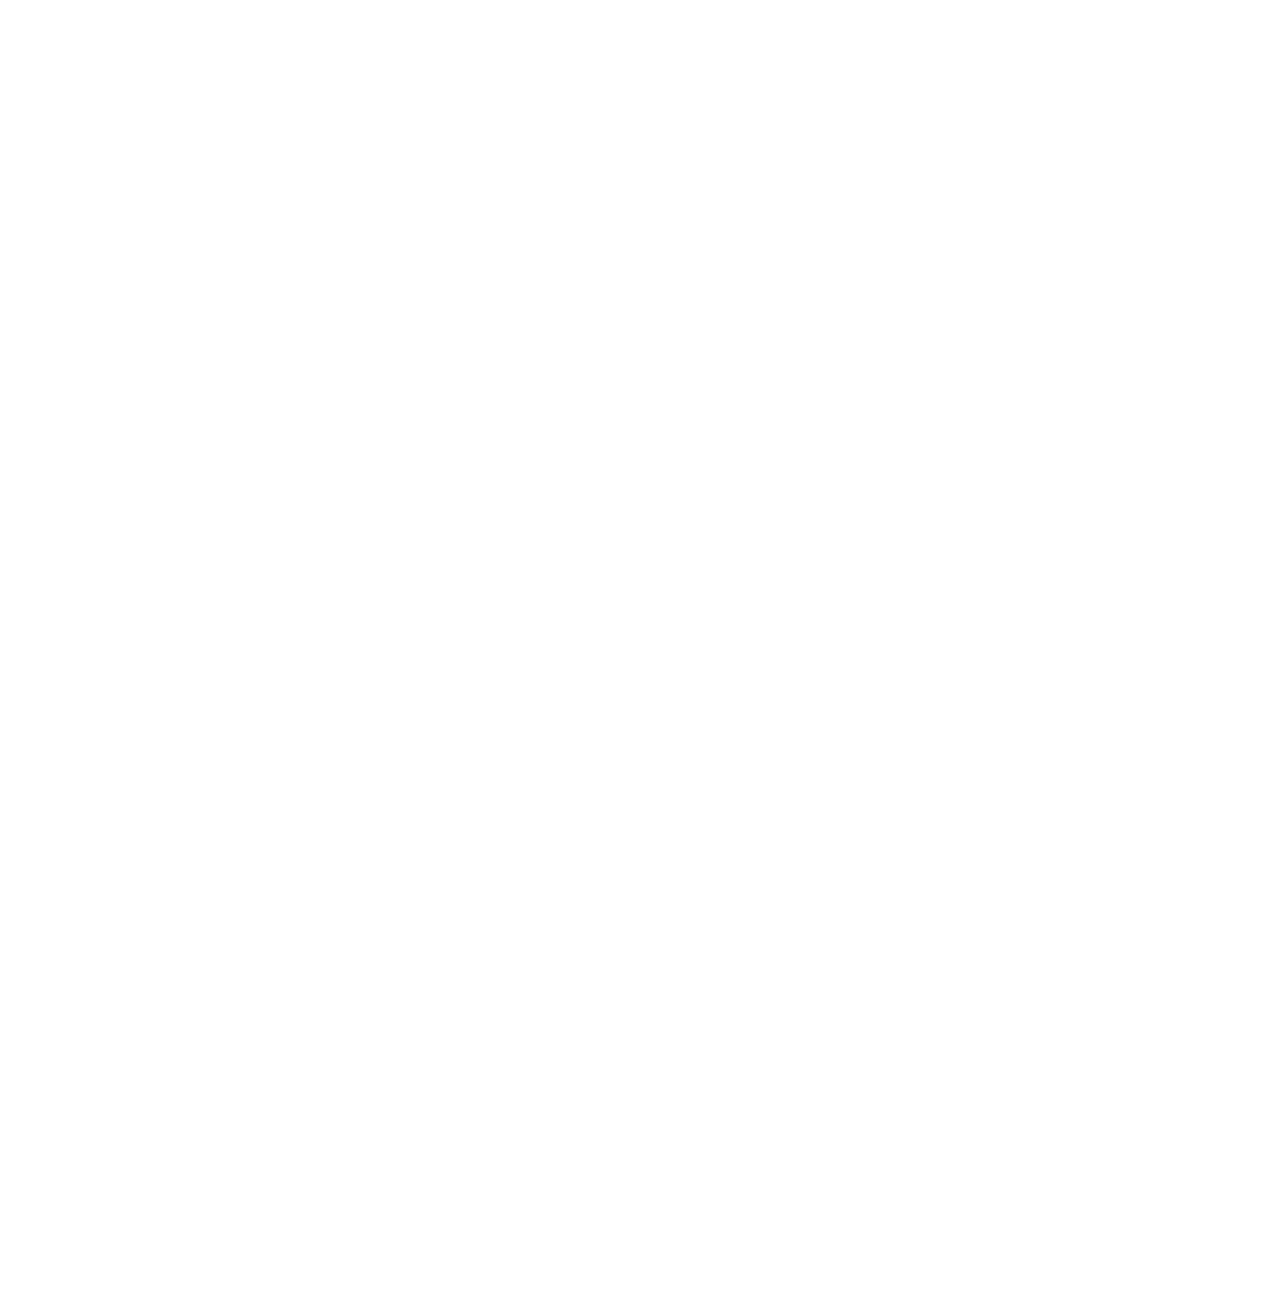
<file: about.html>
<!DOCTYPE html>
<html lang="en">

<head>
    <meta charset="utf-8">
    <title>Tourist - Travel Agency HTML Template</title>
    <meta content="width=device-width, initial-scale=1.0" name="viewport">
    <meta content="" name="keywords">
    <meta content="" name="description">

    <!-- Favicon -->
    <link href="img/favicon.ico" rel="icon">

    <!-- Google Web Fonts -->
    <link rel="preconnect" href="https://fonts.googleapis.com">
    <link rel="preconnect" href="https://fonts.gstatic.com" crossorigin>
    <link href="https://fonts.googleapis.com/css2?family=Heebo:wght@400;500;600&family=Nunito:wght@600;700;800&display=swap" rel="stylesheet">

    <!-- Icon Font Stylesheet -->
    <link href="https://cdnjs.cloudflare.com/ajax/libs/font-awesome/5.10.0/css/all.min.css" rel="stylesheet">
    <link href="https://cdn.jsdelivr.net/npm/bootstrap-icons@1.4.1/font/bootstrap-icons.css" rel="stylesheet">

    <!-- Libraries Stylesheet -->
    <link href="lib/animate/animate.min.css" rel="stylesheet">
    <link href="lib/owlcarousel/assets/owl.carousel.min.css" rel="stylesheet">
    <link href="lib/tempusdominus/css/tempusdominus-bootstrap-4.min.css" rel="stylesheet" />

    <!-- Customized Bootstrap Stylesheet -->
    <link href="css/bootstrap.min.css" rel="stylesheet">

    <!-- Template Stylesheet -->
    <link href="css/style.css" rel="stylesheet">
</head>

<body>
    <!-- Spinner Start -->
    <div id="spinner" class="show bg-white position-fixed translate-middle w-100 vh-100 top-50 start-50 d-flex align-items-center justify-content-center">
        <div class="spinner-border text-primary" style="width: 3rem; height: 3rem;" role="status">
            <span class="sr-only">Loading...</span>
        </div>
    </div>
    <!-- Spinner End -->


     <!-- Topbar Start -->
     <div class="container-fluid bg-dark px-5 d-none d-lg-block">
        <div class="row gx-0">
            <div class="col-lg-8 text-center text-lg-start mb-2 mb-lg-0">
                <div class="d-inline-flex align-items-center" style="height: 45px;">
                    <small class="me-3 text-light"><i class="fa fa-map-marker-alt me-2"></i>47 KN 14 Ave</small>
                    <small class="me-3 text-light"><i class="fa fa-phone-alt me-2"></i>+250788505353 +250786159240</small>
                    <small class="text-light"><i class="fa fa-envelope-open me-2"></i>Email: guestprotours@gmail.com</small>
                </div>
            </div>
            <div class="col-lg-4 text-center text-lg-end">
                <div class="d-inline-flex align-items-center" style="height: 45px;">
                    <a class="btn btn-sm btn-outline-light btn-sm-square rounded-circle me-2" href="https://twitter.com/GuestproT"><i class="fab fa-twitter fw-normal"></i></a>
                    <a class="btn btn-sm btn-outline-light btn-sm-square rounded-circle me-2" href="https://www.facebook.com/GuestProTours/"><i class="fab fa-facebook-f fw-normal"></i></a>
                    <a class="btn btn-sm btn-outline-light btn-sm-square rounded-circle me-2" href="https://www.linkedin.com/in/guestpro/"><i class="fab fa-linkedin-in fw-normal"></i></a>
                    <a class="btn btn-sm btn-outline-light btn-sm-square rounded-circle me-2" href="https://www.instagram.com/guestpro.tours/"><i class="fab fa-instagram fw-normal"></i></a>
                    <a class="btn btn-sm btn-outline-light btn-sm-square rounded-circle" href=""><i class="fab fa-youtube fw-normal"></i></a>
                </div>
            </div>
        </div>
    </div>
    <!-- Topbar End -->


       <!-- Navbar & Hero Start -->
       <div class="container-fluid position-relative p-0">
        <nav class="navbar navbar-expand-lg navbar-light px-4 px-lg-5 py-3 py-lg-0">
            <a href="" class="navbar-brand p-0">
                <img src="img/PHOTO-2023-05-10-11-12-37.png" alt="Image description">
            </a>
            <button class="navbar-toggler" type="button" data-bs-toggle="collapse" data-bs-target="#navbarCollapse">
                <span class="fa fa-bars"></span>
            </button>
            <div class="collapse navbar-collapse" id="navbarCollapse">
                <div class="navbar-nav ms-auto py-0">
                    <a href="index.html" class="nav-item nav-link">Home</a>
                    <a href="about.html" class="nav-item nav-link active">About</a>
                    <a href="service.html" class="nav-item nav-link">Services</a>
                   
                    <div class="nav-item dropdown">
                        <a href="#" class="nav-link dropdown-toggle" data-bs-toggle="dropdown">Pages</a>
                        <div class="dropdown-menu m-0">
                         
                            <a href="booking.html" class="dropdown-item">Pre-service</a>

                          
                        </div>
                    </div>
                    <a href="contact.html" class="nav-item nav-link">Contact</a>
                </div>
               
            </div>
        </nav>

        <div class="container-fluid bg-primary py-5 mb-5 hero-header">
            <div class="container py-5">
                <div class="row justify-content-center py-5">
                    <div class="col-lg-10 pt-lg-5 mt-lg-5 text-center">
                        <h1 class="display-3 text-white animated slideInDown">About Us</h1>
                        <nav aria-label="breadcrumb">
                            <ol class="breadcrumb justify-content-center">
                                <li class="breadcrumb-item"><a href="#">Home</a></li>
                                <li class="breadcrumb-item"><a href="#">Pages</a></li>
                                <li class="breadcrumb-item text-white active" aria-current="page">About</li>
                            </ol>
                        </nav>
                    </div>
                </div>
            </div>
        </div>
    </div>
    <!-- Navbar & Hero End -->


    <!-- About Start -->
    <div class="container-xxl py-5">
        <div class="container">
            <div class="row g-5">
                <div class="col-lg-6 wow fadeInUp" data-wow-delay="0.1s" style="min-height: 400px;">
                    <div class="position-relative h-100">
                        <img class="img-fluid position-absolute w-100 h-100" src="img/Pasted Graphic.jpg" alt="" style="object-fit: cover;">
                    </div>
                </div>
                <div class="col-lg-6 wow fadeInUp" data-wow-delay="0.3s">
                    <h6 class="section-title bg-white text-start text-primary pe-3">About Us</h6>
                    <h1 class="mb-4">Welcome to <span class="text-primary">GuestPro Tours</span></h1>
                    <p class="mb-4">GuestPro Tours Ltd is a Transport and Logistics business entity under a form of sole proprietorship. It has started its official and legal operations in 2015 and it is based in Kigali, though its services are extended to the countrysides of Rwanda.</p>
                    <p class="mb-4">GuestPro Tours Ltd does not limit its services to big companies, but also to individuals. We do self-drive vehicle rental and chauffeured services to all individuals who need luxury private transport services.</p>
                    <div class="row gy-2 gx-4 mb-4">
                        <div class="col-sm-6">
                            <p class="mb-0"><i class="fa fa-arrow-right text-primary me-2"></i>Conduct ethical business practices</p>
                            
                        </div> 
                        <div class="col-sm-6">
                            <p class="mb-0"><i class="fa fa-arrow-right text-primary me-2"></i>Focus on customer needs</p>
                        </div>
                        <div class="col-sm-6">
                            <p class="mb-0"><i class="fa fa-arrow-right text-primary me-2"></i>Develop partnerships with all of our customers</p>
                        </div>
                        <div class="col-sm-6">
                            <p class="mb-0"><i class="fa fa-arrow-right text-primary me-2"></i>Practice continuous improvements</p>
                        </div>
                        <div class="col-sm-6">
                            <p class="mb-0"><i class="fa fa-arrow-right text-primary me-2"></i>Ensure safety of our clients</p>
                        </div>
                        <div class="col-sm-6">
                            <p class="mb-0"><i class="fa fa-arrow-right text-primary me-2"></i>24/7 Service</p>
                        </div>
                    </div>
                    <a class="btn btn-primary py-3 px-5 mt-2" href="img/Guestpro.pdf" download>Read More</a>

                </div>
            </div>
        </div>
    </div>
    <!-- About End -->




    <!-- Team Start -->
    <div class="container-xxl py-5">
        <div class="container">
            <div class="text-center wow fadeInUp" data-wow-delay="0.1s">
                <h6 class="section-title bg-white text-center text-primary px-3">Key Staff</h6>
                <h1 class="mb-5">Meet Our Key Staff</h1>
            </div>
            <div class="row g-4">
                <div class="col-lg-3 col-md-6 wow fadeInUp" data-wow-delay="0.1s">
                    <div class="team-item">
                        <div class="overflow-hidden">
                            <img class="img-fluid" src="img/Image 06-05-2023 at 17.06 (2).JPG" alt="">
                        </div>
                        <div class="position-relative d-flex justify-content-center" style="margin-top: -19px;">
                            <a class="btn btn-square mx-1" href=""><i class="fab fa-facebook-f"></i></a>
                            <a class="btn btn-square mx-1" href=""><i class="fab fa-twitter"></i></a>
                            <a class="btn btn-square mx-1" href=""><i class="fab fa-instagram"></i></a>
                        </div>
                        <div class="text-center p-4">
                            <h5 class="mb-0">Patrick Rukundo</h5>
                            <small>Founder & Managing Director  </small>
                        </div>
                    </div>
                </div>
                <div class="col-lg-3 col-md-6 wow fadeInUp" data-wow-delay="0.3s">
                    <div class="team-item">
                        <div class="overflow-hidden">
                            <img class="img-fluid" src="img/Image 06-05-2023 at 17.06 (1).JPG" alt="">
                        </div>
                        <div class="position-relative d-flex justify-content-center" style="margin-top: -19px;">
                            <a class="btn btn-square mx-1" href=""><i class="fab fa-facebook-f"></i></a>
                            <a class="btn btn-square mx-1" href=""><i class="fab fa-twitter"></i></a>
                            <a class="btn btn-square mx-1" href=""><i class="fab fa-instagram"></i></a>
                        </div>
                        <div class="text-center p-4">
                            <h5 class="mb-0">Edouige Ingabire</h5>
                            <small>Operations & Communications Officer</small>
                        </div>
                    </div>
                </div>
                <div class="col-lg-3 col-md-6 wow fadeInUp" data-wow-delay="0.5s">
                    <div class="team-item">
                        <div class="overflow-hidden">
                            <img class="img-fluid" src="img/Image 06-05-2023 at 17.06.JPG" alt="">
                        </div>
                        <div class="position-relative d-flex justify-content-center" style="margin-top: -19px;">
                            <a class="btn btn-square mx-1" href=""><i class="fab fa-facebook-f"></i></a>
                            <a class="btn btn-square mx-1" href=""><i class="fab fa-twitter"></i></a>
                            <a class="btn btn-square mx-1" href=""><i class="fab fa-instagram"></i></a>
                        </div>
                        <div class="text-center p-4">
                            <h5 class="mb-0">Bernisse Kayirangwa</h5>
                            <small>Accountant & Finance personnel</small>
                        </div>
                    </div>
                </div>
                <div class="col-lg-3 col-md-6 wow fadeInUp" data-wow-delay="0.7s">
                    <div class="team-item">
                        <div class="overflow-hidden">
                            <img class="img-fluid" src="img/Bro1.JPG" alt="">
                        </div>
                        <div class="position-relative d-flex justify-content-center" style="margin-top: -19px;">
                            <a class="btn btn-square mx-1" href=""><i class="fab fa-facebook-f"></i></a>
                            <a class="btn btn-square mx-1" href=""><i class="fab fa-twitter"></i></a>
                            <a class="btn btn-square mx-1" href=""><i class="fab fa-instagram"></i></a>
                        </div>
                        <div class="text-center p-4">
                            <h5 class="mb-0">Francois Bigirimana</h5>
                            <small>Marketing & Sales Manager</small>
                        </div>
                    </div>
                </div>
            </div>
        </div>
    </div>
    <!-- Team End -->
   <!-- Team Start -->
   <div class="container-xxl py-5">
    <div class="container">
        <div class="text-center wow fadeInUp" data-wow-delay="0.1s">
        </div>
        <div class="row g-4">
            <div class="col-lg-3 col-md-6 wow fadeInUp" data-wow-delay="0.1s">
                <div class="team-item">
                    <div class="overflow-hidden">
                  
                    </div>
                </div>
            </div>
            <div class="col-lg-3 col-md-6 wow fadeInUp" data-wow-delay="0.3s">
                <div class="team-item">
                    <div class="overflow-hidden">
                        <img class="img-fluid" src="img/Bro2.JPG" alt="">
                    </div>
                    <div class="position-relative d-flex justify-content-center" style="margin-top: -19px;">
                        <a class="btn btn-square mx-1" href=""><i class="fab fa-facebook-f"></i></a>
                        <a class="btn btn-square mx-1" href=""><i class="fab fa-twitter"></i></a>
                        <a class="btn btn-square mx-1" href=""><i class="fab fa-instagram"></i></a>
                    </div>
                    <div class="text-center p-4">
                        <h5 class="mb-0">Igor Kayiranga</h5>
                        <small>Logistics officer</small>
                    </div>
                </div>
            </div>
            <div class="col-lg-3 col-md-6 wow fadeInUp" data-wow-delay="0.5s">
                <div class="team-item">
                    <div class="overflow-hidden">
                        <img class="img-fluid" src="img/Image 06-05-2023 at 17.06 (4).JPG" alt="">
                    </div>
                    <div class="position-relative d-flex justify-content-center" style="margin-top: -19px;">
                        <a class="btn btn-square mx-1" href=""><i class="fab fa-facebook-f"></i></a>
                        <a class="btn btn-square mx-1" href=""><i class="fab fa-twitter"></i></a>
                        <a class="btn btn-square mx-1" href=""><i class="fab fa-instagram"></i></a>
                    </div>
                    <div class="text-center p-4">
                        <h5 class="mb-0">Chrsitophe Guy Rutayisire</h5>
                        <small>Receptionist & Administrative assistant</small>
                    </div>
                </div>
            </div>
            <div class="col-lg-3 col-md-6 wow fadeInUp" data-wow-delay="0.7s">
                <div class="team-item">
                    <div class="overflow-hidden">
                  
                    </div>
                </div>
            </div>
        </div>
    </div>
</div>
<!-- Team End -->
        

  <!-- Footer Start -->
  <div class="container-fluid bg-dark text-light footer pt-5 mt-5 wow fadeIn" data-wow-delay="0.1s">
    <div class="container py-5">
        <div class="row g-5">
            <div class="col-lg-3 col-md-6">
                <h4 class="text-white mb-3">Company</h4>
                <a class="btn btn-link" href="">About Us</a>
                <a class="btn btn-link" href="">Contact Us</a>
                <a class="btn btn-link" href="">Privacy Policy</a>
                <a class="btn btn-link" href="">Terms & Condition</a>
                <a class="btn btn-link" href="">FAQs & Help</a>
            </div>
            <div class="col-lg-3 col-md-6">
                <h4 class="text-white mb-3">Contact</h4>
                <p class="mb-2"><i class="fa fa-map-marker-alt me-3"></i>147 KN 14 Ave</p>
                <p class="mb-2"><i class="fa fa-phone-alt me-3"></i>+250788505353 +250786159240</p>
                <p class="mb-2"><i class="fa fa-envelope me-3"></i>guestprotours@gmail.com</p>
                <div class="d-flex pt-2">
                    <a class="btn btn-outline-light btn-social" href="https://twitter.com/GuestproT"><i class="fab fa-twitter"></i></a>
                    <a class="btn btn-outline-light btn-social" href="https://www.facebook.com/GuestProTours/"><i class="fab fa-facebook-f"></i></a>
                    <a class="btn btn-outline-light btn-social" href=""><i class="fab fa-youtube"></i></a>
                    <a class="btn btn-outline-light btn-social" href="https://www.linkedin.com/in/guestpro/"><i class="fab fa-linkedin-in"></i></a>
                </div>
            </div>
            <div class="col-lg-3 col-md-6">
                <h4 class="text-white mb-3">Gallery</h4>
                <div class="row g-2 pt-2">
                    <div class="col-4">
                        <img class="img-fluid bg-light p-1" src="img/ca2.jpg" alt="">
                    </div>
                    <div class="col-4">
                        <img class="img-fluid bg-light p-1" src="img/Venatt.jpeg" alt="">
                    </div>
                    <div class="col-4">
                        <img class="img-fluid bg-light p-1" src="img/Volks.jpg" alt="">
                    </div>
                    <div class="col-4">
                        <img class="img-fluid bg-light p-1" src="img/Teramont.jpeg" alt="">
                    </div>
                    <div class="col-4">
                        <img class="img-fluid bg-light p-1" src="img/Prado.jpeg" alt="">
                    </div>
                    <div class="col-4">
                        <img class="img-fluid bg-light p-1" src="img/Rava 4.jpeg" alt="">
                    </div>
                </div>
            </div>
            <div class="col-lg-3 col-md-6">
                <h4 class="text-white mb-3">Newsletter</h4>
                <p>Our vision is to build a quality transportation services company in Rwanda and to earn our place amongst the key players in the industry on the national and international level.</p>
                <div class="position-relative mx-auto" style="max-width: 400px;">
                
                </div>
            </div>
        </div>
    </div>
    <div class="container">
        <div class="copyright">
            <div class="row">
                <div class="col-md-6 text-center text-md-start mb-3 mb-md-0">
                    &copy; <a class="border-bottom" href="#">Guestpro Tours & Services</a>, All Right Reserved.

                   
                </div>
                <div class="col-md-6 text-center text-md-end">
                    <div class="footer-menu">
                        <a href="">Home</a>
                        <a href="">Cookies</a>
                        <a href="">Help</a>
                        <a href="">FQAs</a>
                    </div>
                </div>
            </div>
        </div>
    </div>
</div>
<!-- Footer End -->

    <!-- Back to Top -->
    <a href="#" class="btn btn-lg btn-primary btn-lg-square back-to-top"><i class="bi bi-arrow-up"></i></a>


    <!-- JavaScript Libraries -->
    <script src="https://code.jquery.com/jquery-3.4.1.min.js"></script>
    <script src="https://cdn.jsdelivr.net/npm/bootstrap@5.0.0/dist/js/bootstrap.bundle.min.js"></script>
    <script src="lib/wow/wow.min.js"></script>
    <script src="lib/easing/easing.min.js"></script>
    <script src="lib/waypoints/waypoints.min.js"></script>
    <script src="lib/owlcarousel/owl.carousel.min.js"></script>
    <script src="lib/tempusdominus/js/moment.min.js"></script>
    <script src="lib/tempusdominus/js/moment-timezone.min.js"></script>
    <script src="lib/tempusdominus/js/tempusdominus-bootstrap-4.min.js"></script>

    <!-- Template Javascript -->
    <script src="js/main.js"></script>
</body>

</html>
</file>
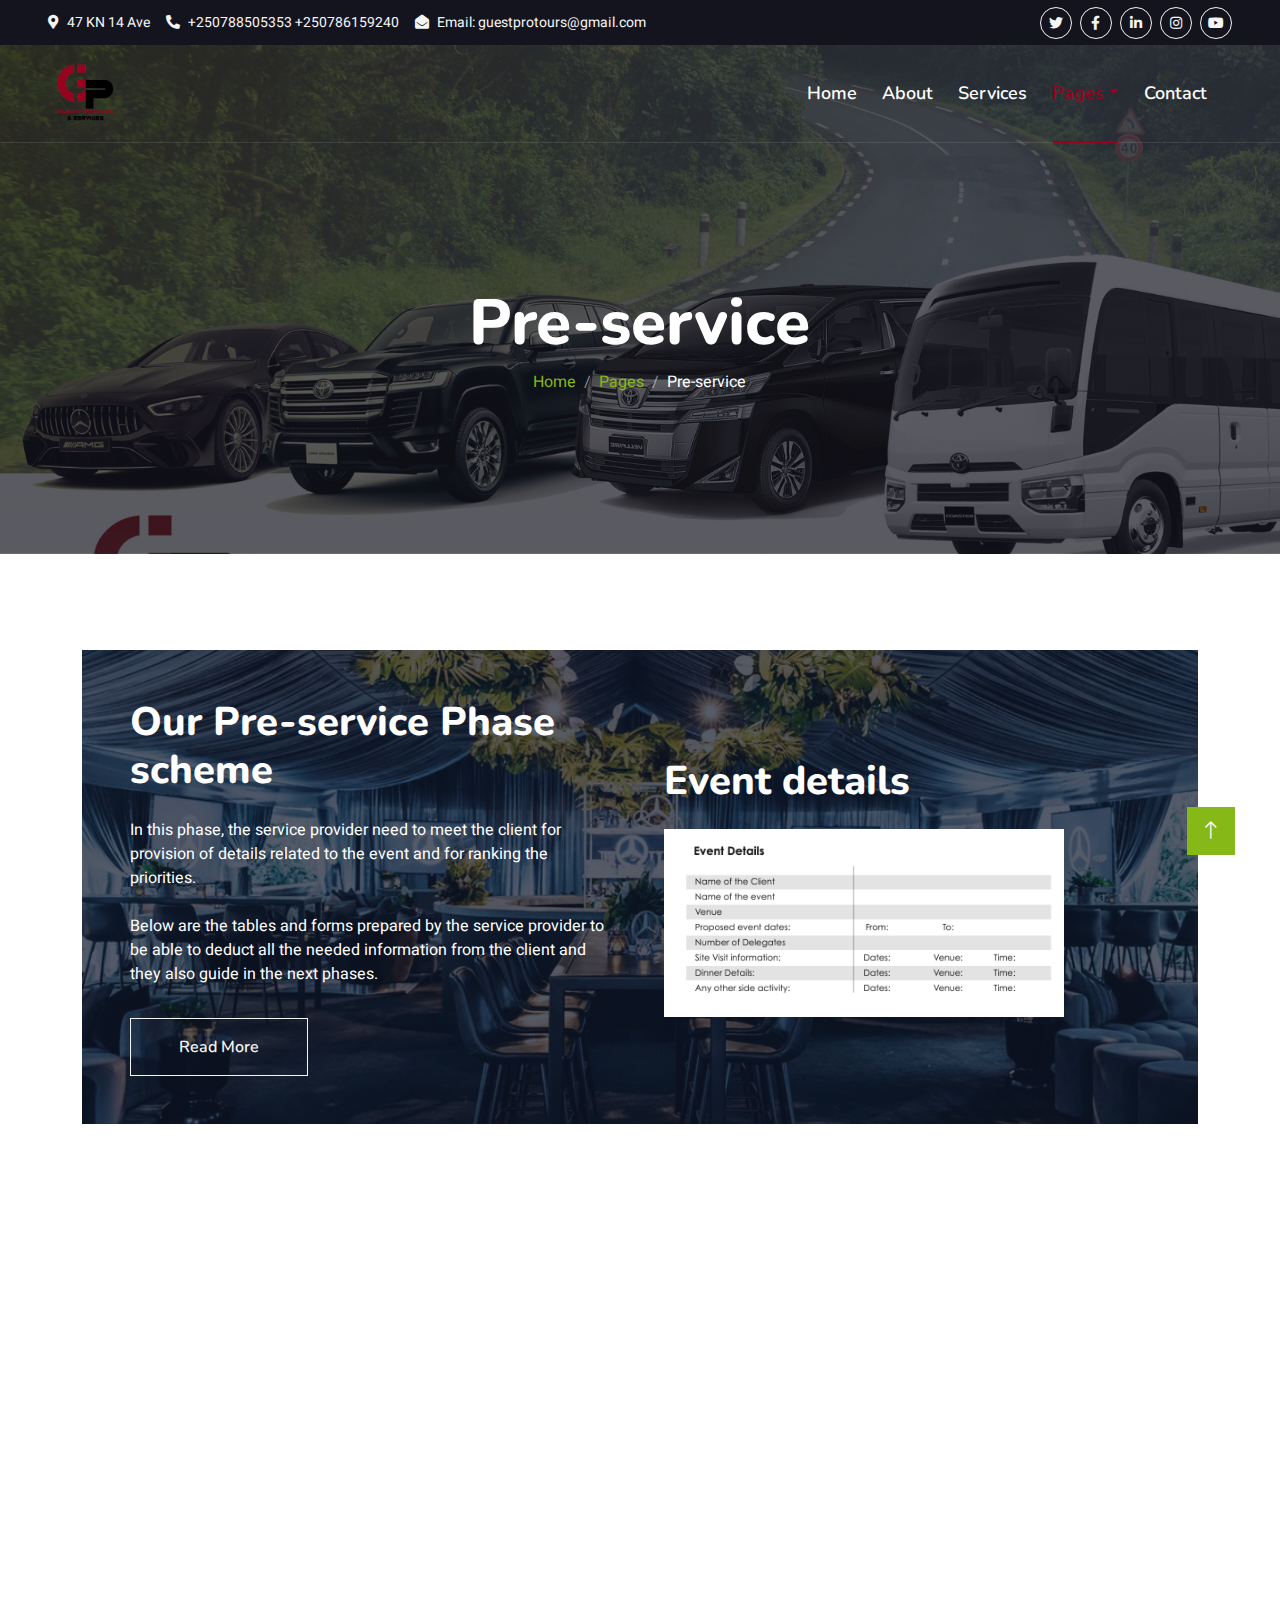
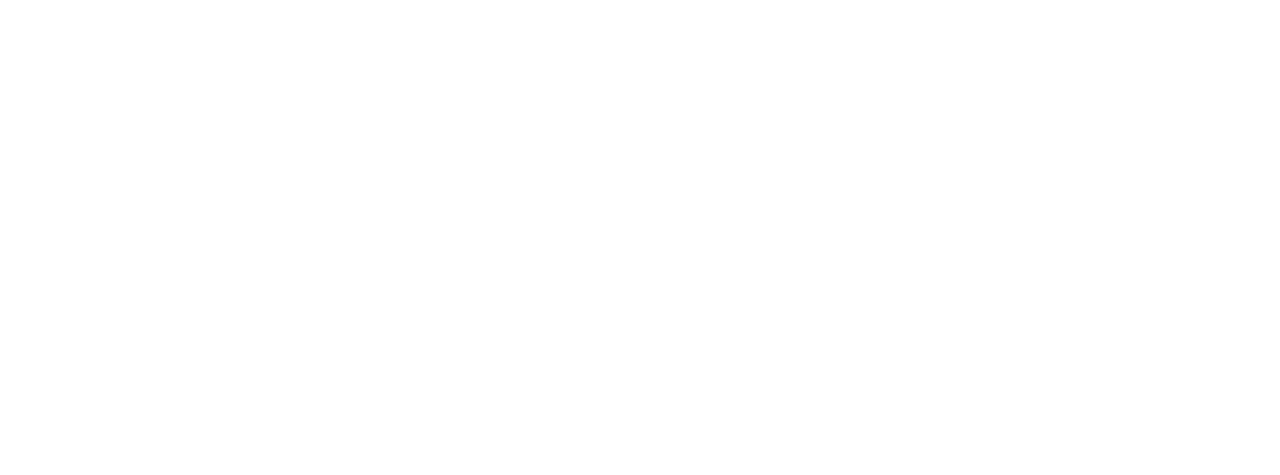
<file: booking.html>
<!DOCTYPE html>
<html lang="en">

<head>
    <meta charset="utf-8">
    <title>Tourist - Travel Agency HTML Template</title>
    <meta content="width=device-width, initial-scale=1.0" name="viewport">
    <meta content="" name="keywords">
    <meta content="" name="description">

    <!-- Favicon -->
    <link href="img/favicon.ico" rel="icon">

    <!-- Google Web Fonts -->
    <link rel="preconnect" href="https://fonts.googleapis.com">
    <link rel="preconnect" href="https://fonts.gstatic.com" crossorigin>
    <link href="https://fonts.googleapis.com/css2?family=Heebo:wght@400;500;600&family=Nunito:wght@600;700;800&display=swap" rel="stylesheet">

    <!-- Icon Font Stylesheet -->
    <link href="https://cdnjs.cloudflare.com/ajax/libs/font-awesome/5.10.0/css/all.min.css" rel="stylesheet">
    <link href="https://cdn.jsdelivr.net/npm/bootstrap-icons@1.4.1/font/bootstrap-icons.css" rel="stylesheet">

    <!-- Libraries Stylesheet -->
    <link href="lib/animate/animate.min.css" rel="stylesheet">
    <link href="lib/owlcarousel/assets/owl.carousel.min.css" rel="stylesheet">
    <link href="lib/tempusdominus/css/tempusdominus-bootstrap-4.min.css" rel="stylesheet" />

    <!-- Customized Bootstrap Stylesheet -->
    <link href="css/bootstrap.min.css" rel="stylesheet">

    <!-- Template Stylesheet -->
    <link href="css/style.css" rel="stylesheet">
</head>

<body>
    <!-- Spinner Start -->
    <div id="spinner" class="show bg-white position-fixed translate-middle w-100 vh-100 top-50 start-50 d-flex align-items-center justify-content-center">
        <div class="spinner-border text-primary" style="width: 3rem; height: 3rem;" role="status">
            <span class="sr-only">Loading...</span>
        </div>
    </div>
    <!-- Spinner End -->


 <!-- Topbar Start -->
 <div class="container-fluid bg-dark px-5 d-none d-lg-block">
    <div class="row gx-0">
        <div class="col-lg-8 text-center text-lg-start mb-2 mb-lg-0">
            <div class="d-inline-flex align-items-center" style="height: 45px;">
                <small class="me-3 text-light"><i class="fa fa-map-marker-alt me-2"></i>47 KN 14 Ave</small>
                <small class="me-3 text-light"><i class="fa fa-phone-alt me-2"></i>+250788505353 +250786159240</small>
                <small class="text-light"><i class="fa fa-envelope-open me-2"></i>Email: guestprotours@gmail.com</small>
            </div>
        </div>
        <div class="col-lg-4 text-center text-lg-end">
            <div class="d-inline-flex align-items-center" style="height: 45px;">
                <a class="btn btn-sm btn-outline-light btn-sm-square rounded-circle me-2" href="https://twitter.com/GuestproT"><i class="fab fa-twitter fw-normal"></i></a>
                <a class="btn btn-sm btn-outline-light btn-sm-square rounded-circle me-2" href="https://www.facebook.com/GuestProTours/"><i class="fab fa-facebook-f fw-normal"></i></a>
                <a class="btn btn-sm btn-outline-light btn-sm-square rounded-circle me-2" href="https://www.linkedin.com/in/guestpro/"><i class="fab fa-linkedin-in fw-normal"></i></a>
                <a class="btn btn-sm btn-outline-light btn-sm-square rounded-circle me-2" href="https://www.instagram.com/guestpro.tours/"><i class="fab fa-instagram fw-normal"></i></a>
                <a class="btn btn-sm btn-outline-light btn-sm-square rounded-circle" href=""><i class="fab fa-youtube fw-normal"></i></a>
            </div>
        </div>
    </div>
</div>
<!-- Topbar End -->


   <!-- Navbar & Hero Start -->
   <div class="container-fluid position-relative p-0">
    <nav class="navbar navbar-expand-lg navbar-light px-4 px-lg-5 py-3 py-lg-0">
        <a href="" class="navbar-brand p-0">
            <img src="img/PHOTO-2023-05-10-11-12-37.png" alt="Image description">
           
            <!-- <img src="img/logo.png" alt="Logo"> -->
            </a>
            <button class="navbar-toggler" type="button" data-bs-toggle="collapse" data-bs-target="#navbarCollapse">
                <span class="fa fa-bars"></span>
            </button>
            <div class="collapse navbar-collapse" id="navbarCollapse">
                <div class="navbar-nav ms-auto py-0">
                    <a href="index.html" class="nav-item nav-link">Home</a>
                    <a href="about.html" class="nav-item nav-link">About</a>
                    <a href="service.html" class="nav-item nav-link">Services</a>
                  
                    <div class="nav-item dropdown">
                        <a href="#" class="nav-link dropdown-toggle active" data-bs-toggle="dropdown">Pages</a>
                        <div class="dropdown-menu m-0">
                           
                            <a href="booking.html" class="dropdown-item active">Pre-service</a>

                            
                        </div>
                    </div>
                    <a href="contact.html" class="nav-item nav-link">Contact</a>
                </div>
                
            </div>
        </nav>

        <div class="container-fluid bg-primary py-5 mb-5 hero-header">
            <div class="container py-5">
                <div class="row justify-content-center py-5">
                    <div class="col-lg-10 pt-lg-5 mt-lg-5 text-center">
                        <h1 class="display-3 text-white animated slideInDown">Pre-service</h1>
                        <nav aria-label="breadcrumb">
                            <ol class="breadcrumb justify-content-center">
                                <li class="breadcrumb-item"><a href="#">Home</a></li>
                                <li class="breadcrumb-item"><a href="#">Pages</a></li>
                                <li class="breadcrumb-item text-white active" aria-current="page">Pre-service</li>
                            </ol>
                        </nav>
                    </div>
                </div>
            </div>
        </div>
    </div>
    <!-- Navbar & Hero End -->


      
    <!-- Booking Start -->
    <div class="container-xxl py-5 wow fadeInUp" data-wow-delay="0.1s">
        <div class="container">
            <div class="booking p-5">
                <div class="row g-5 align-items-center">
                    <div class="col-md-6 text-white">
                    
                        <h1 class="text-white mb-4">Our Pre-service Phase scheme</h1>
                        <p class="mb-4">In this phase, the service provider need to meet the client for provision of details related to the event and for ranking the priorities. </p>
                        <p class="mb-4">Below are the tables and forms prepared by the service provider to be able to deduct all the needed information from the client and they also guide in the next phases.</p>
                        <a class="btn btn-outline-light py-3 px-5 mt-2" href="img/Guestpro.pdf" download>Read More</a>

                    </div>
                    <div class="col-md-6">
                        <h1 class="text-white mb-4">Event details</h1>
                        <img src="img/Screen Shot 2023-05-11 at 20.01.45.png" alt="" width="400" style="max-width: 100%; height: auto;">
                        
                        <form>
 
                                    </div>
                                </div>
                                <div class="col-12">
                            
                                </div>
                            </div>
                        </form>
                    </div>
                </div>
            </div>
        </div>
    </div>
    <!-- Booking Start -->


    <!-- Process Start -->
    <div class="container-xxl py-5">
        <div class="container">
            <div class="text-center pb-4 wow fadeInUp" data-wow-delay="0.1s">
                <h6 class="section-title bg-white text-center text-primary px-3">Payment</h6>
                <h1 class="mb-5">Payment Modalities</h1>
            </div>
            <div class="row gy-5 gx-4 justify-content-center">
                <div class="col-lg-4 col-sm-6 text-center pt-4 wow fadeInUp" data-wow-delay="0.1s">
                    <div class="position-relative border border-primary pt-5 pb-4 px-4">
                        <div class="d-inline-flex align-items-center justify-content-center bg-primary rounded-circle position-absolute top-0 start-50 translate-middle shadow" style="width: 100px; height: 100px;">
                            <i class="fa fa-dollar-sign fa-3x text-white"></i>
                        </div>
                        <h5 class="mt-4">Direct Deposit</h5>
                        <hr class="w-25 mx-auto bg-primary mb-1">
                        <hr class="w-50 mx-auto bg-primary mt-0">
                        <p class="mb-0"></p>
                    </div>
                </div>
                <div class="col-lg-4 col-sm-6 text-center pt-4 wow fadeInUp" data-wow-delay="0.3s">
                    <div class="position-relative border border-primary pt-5 pb-4 px-4">
                        <div class="d-inline-flex align-items-center justify-content-center bg-primary rounded-circle position-absolute top-0 start-50 translate-middle shadow" style="width: 100px; height: 100px;">
                            <i class="fa fa-dollar-sign fa-3x text-white"></i>
                        </div>
                        <h5 class="mt-4">Mobile payment</h5>
                        <hr class="w-25 mx-auto bg-primary mb-1">
                        <hr class="w-50 mx-auto bg-primary mt-0">
                        <p class="mb-0"></p>
                    </div>
                </div>
                <div class="col-lg-4 col-sm-6 text-center pt-4 wow fadeInUp" data-wow-delay="0.5s">
                    <div class="position-relative border border-primary pt-5 pb-4 px-4">
                        <div class="d-inline-flex align-items-center justify-content-center bg-primary rounded-circle position-absolute top-0 start-50 translate-middle shadow" style="width: 100px; height: 100px;">
                            <i class="fa fa-dollar-sign fa-3x text-white"></i>
                        </div>
                        <h5 class="mt-4">By Cash</h5>
                        <hr class="w-25 mx-auto bg-primary mb-1">
                        <hr class="w-50 mx-auto bg-primary mt-0">
                        <p class="mb-0"></p>
                    </div>
                </div>
            </div>
        </div>
    </div>
    <!-- Process Start -->
        

  <!-- Footer Start -->
  <div class="container-fluid bg-dark text-light footer pt-5 mt-5 wow fadeIn" data-wow-delay="0.1s">
    <div class="container py-5">
        <div class="row g-5">
            <div class="col-lg-3 col-md-6">
                <h4 class="text-white mb-3">Company</h4>
                <a class="btn btn-link" href="">About Us</a>
                <a class="btn btn-link" href="">Contact Us</a>
                <a class="btn btn-link" href="">Privacy Policy</a>
                <a class="btn btn-link" href="">Terms & Condition</a>
                <a class="btn btn-link" href="">FAQs & Help</a>
            </div>
            <div class="col-lg-3 col-md-6">
                <h4 class="text-white mb-3">Contact</h4>
                <p class="mb-2"><i class="fa fa-map-marker-alt me-3"></i>147 KN 14 Ave</p>
                <p class="mb-2"><i class="fa fa-phone-alt me-3"></i>+250788505353 +250786159240</p>
                <p class="mb-2"><i class="fa fa-envelope me-3"></i>guestprotours@gmail.com</p>
                <div class="d-flex pt-2">
                    <a class="btn btn-outline-light btn-social" href="https://twitter.com/GuestproT"><i class="fab fa-twitter"></i></a>
                    <a class="btn btn-outline-light btn-social" href="https://www.facebook.com/GuestProTours/"><i class="fab fa-facebook-f"></i></a>
                    <a class="btn btn-outline-light btn-social" href=""><i class="fab fa-youtube"></i></a>
                    <a class="btn btn-outline-light btn-social" href="https://www.linkedin.com/in/guestpro/"><i class="fab fa-linkedin-in"></i></a>
                </div>
            </div>
            <div class="col-lg-3 col-md-6">
                <h4 class="text-white mb-3">Gallery</h4>
                <div class="row g-2 pt-2">
                    <div class="col-4">
                        <img class="img-fluid bg-light p-1" src="img/ca2.jpg" alt="">
                    </div>
                    <div class="col-4">
                        <img class="img-fluid bg-light p-1" src="img/Venatt.jpeg" alt="">
                    </div>
                    <div class="col-4">
                        <img class="img-fluid bg-light p-1" src="img/Volks.jpg" alt="">
                    </div>
                    <div class="col-4">
                        <img class="img-fluid bg-light p-1" src="img/Teramont.jpeg" alt="">
                    </div>
                    <div class="col-4">
                        <img class="img-fluid bg-light p-1" src="img/Prado.jpeg" alt="">
                    </div>
                    <div class="col-4">
                        <img class="img-fluid bg-light p-1" src="img/Rava 4.jpeg" alt="">
                    </div>
                </div>
            </div>
            <div class="col-lg-3 col-md-6">
                <h4 class="text-white mb-3">Newsletter</h4>
                <p>Our vision is to build a quality transportation services company in Rwanda and to earn our place amongst the key players in the industry on the national and international level.</p>
                <div class="position-relative mx-auto" style="max-width: 400px;">
                
                </div>
            </div>
        </div>
    </div>
    <div class="container">
        <div class="copyright">
            <div class="row">
                <div class="col-md-6 text-center text-md-start mb-3 mb-md-0">
                    &copy; <a class="border-bottom" href="#">Guestpro Tours & Services</a>, All Right Reserved.

                   
                </div>
                <div class="col-md-6 text-center text-md-end">
                    <div class="footer-menu">
                        <a href="">Home</a>
                        <a href="">Cookies</a>
                        <a href="">Help</a>
                        <a href="">FQAs</a>
                    </div>
                </div>
            </div>
        </div>
    </div>
</div>
<!-- Footer End -->


    <!-- Back to Top -->
    <a href="#" class="btn btn-lg btn-primary btn-lg-square back-to-top"><i class="bi bi-arrow-up"></i></a>


    <!-- JavaScript Libraries -->
    <script src="https://code.jquery.com/jquery-3.4.1.min.js"></script>
    <script src="https://cdn.jsdelivr.net/npm/bootstrap@5.0.0/dist/js/bootstrap.bundle.min.js"></script>
    <script src="lib/wow/wow.min.js"></script>
    <script src="lib/easing/easing.min.js"></script>
    <script src="lib/waypoints/waypoints.min.js"></script>
    <script src="lib/owlcarousel/owl.carousel.min.js"></script>
    <script src="lib/tempusdominus/js/moment.min.js"></script>
    <script src="lib/tempusdominus/js/moment-timezone.min.js"></script>
    <script src="lib/tempusdominus/js/tempusdominus-bootstrap-4.min.js"></script>

    <!-- Template Javascript -->
    <script src="js/main.js"></script>
</body>

</html>
</file>
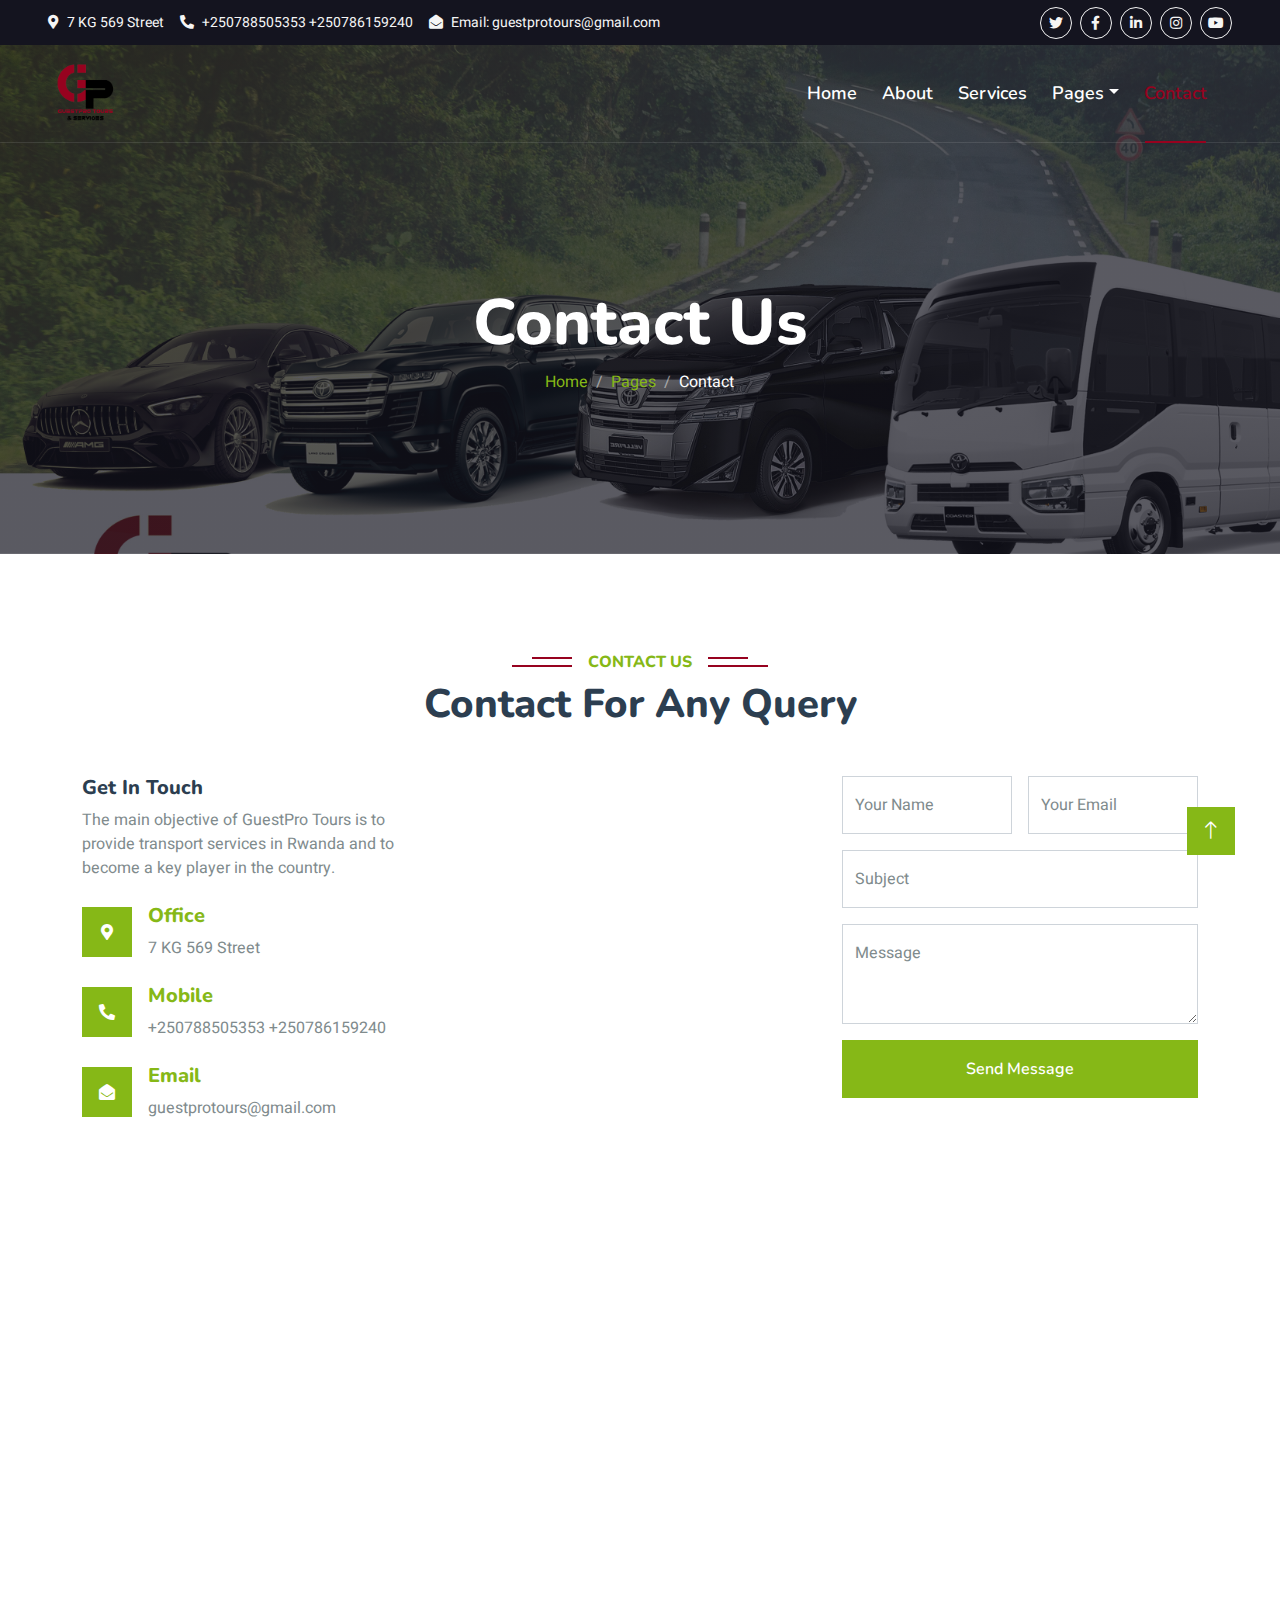
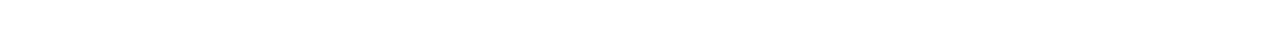
<file: contact.html>
<!DOCTYPE html>
<html lang="en">

<head>
    <meta charset="utf-8">
    <title>Tourist - Travel Agency HTML Template</title>
    <meta content="width=device-width, initial-scale=1.0" name="viewport">
    <meta content="" name="keywords">
    <meta content="" name="description">

    <!-- Favicon -->
    <link href="img/favicon.ico" rel="icon">

    <!-- Google Web Fonts -->
    <link rel="preconnect" href="https://fonts.googleapis.com">
    <link rel="preconnect" href="https://fonts.gstatic.com" crossorigin>
    <link href="https://fonts.googleapis.com/css2?family=Heebo:wght@400;500;600&family=Nunito:wght@600;700;800&display=swap" rel="stylesheet">

    <!-- Icon Font Stylesheet -->
    <link href="https://cdnjs.cloudflare.com/ajax/libs/font-awesome/5.10.0/css/all.min.css" rel="stylesheet">
    <link href="https://cdn.jsdelivr.net/npm/bootstrap-icons@1.4.1/font/bootstrap-icons.css" rel="stylesheet">

    <!-- Libraries Stylesheet -->
    <link href="lib/animate/animate.min.css" rel="stylesheet">
    <link href="lib/owlcarousel/assets/owl.carousel.min.css" rel="stylesheet">
    <link href="lib/tempusdominus/css/tempusdominus-bootstrap-4.min.css" rel="stylesheet" />

    <!-- Customized Bootstrap Stylesheet -->
    <link href="css/bootstrap.min.css" rel="stylesheet">

    <!-- Template Stylesheet -->
    <link href="css/style.css" rel="stylesheet">
</head>

<body>
    <!-- Spinner Start -->
    <div id="spinner" class="show bg-white position-fixed translate-middle w-100 vh-100 top-50 start-50 d-flex align-items-center justify-content-center">
        <div class="spinner-border text-primary" style="width: 3rem; height: 3rem;" role="status">
            <span class="sr-only">Loading...</span>
        </div>
    </div>
    <!-- Spinner End -->


    <!-- Topbar Start -->
    <div class="container-fluid bg-dark px-5 d-none d-lg-block">
        <div class="row gx-0">
            <div class="col-lg-8 text-center text-lg-start mb-2 mb-lg-0">
                <div class="d-inline-flex align-items-center" style="height: 45px;">
                    <small class="me-3 text-light"><i class="fa fa-map-marker-alt me-2"></i>7 KG 569 Street</small>
                    <small class="me-3 text-light"><i class="fa fa-phone-alt me-2"></i>+250788505353 +250786159240</small>
                    <small class="text-light"><i class="fa fa-envelope-open me-2"></i>Email: guestprotours@gmail.com</small>
                </div>
            </div>
            <div class="col-lg-4 text-center text-lg-end">
                <div class="d-inline-flex align-items-center" style="height: 45px;">
                    <a class="btn btn-sm btn-outline-light btn-sm-square rounded-circle me-2" href="https://twitter.com/GuestproT"><i class="fab fa-twitter fw-normal"></i></a>
                    <a class="btn btn-sm btn-outline-light btn-sm-square rounded-circle me-2" href="https://www.facebook.com/GuestProTours/"><i class="fab fa-facebook-f fw-normal"></i></a>
                    <a class="btn btn-sm btn-outline-light btn-sm-square rounded-circle me-2" href="https://www.linkedin.com/in/guestpro/"><i class="fab fa-linkedin-in fw-normal"></i></a>
                    <a class="btn btn-sm btn-outline-light btn-sm-square rounded-circle me-2" href="https://www.instagram.com/guestpro.tours/"><i class="fab fa-instagram fw-normal"></i></a>
                    <a class="btn btn-sm btn-outline-light btn-sm-square rounded-circle" href=""><i class="fab fa-youtube fw-normal"></i></a>
                </div>
            </div>
        </div>
    </div>
    <!-- Topbar End -->


   <!-- Navbar & Hero Start -->
   <div class="container-fluid position-relative p-0">
    <nav class="navbar navbar-expand-lg navbar-light px-4 px-lg-5 py-3 py-lg-0">
        <a href="" class="navbar-brand p-0">
            <img src="img/PHOTO-2023-05-10-11-12-37.png" alt="Image description">
           
            <!-- <img src="img/logo.png" alt="Logo"> -->
            </a>
            <button class="navbar-toggler" type="button" data-bs-toggle="collapse" data-bs-target="#navbarCollapse">
                <span class="fa fa-bars"></span>
            </button>
            <div class="collapse navbar-collapse" id="navbarCollapse">
                <div class="navbar-nav ms-auto py-0">
                    <a href="index.html" class="nav-item nav-link">Home</a>
                    <a href="about.html" class="nav-item nav-link">About</a>
                    <a href="service.html" class="nav-item nav-link">Services</a>
                   
                    <div class="nav-item dropdown">
                        <a href="#" class="nav-link dropdown-toggle" data-bs-toggle="dropdown">Pages</a>
                        <div class="dropdown-menu m-0">
                            
                            <a href="booking.html" class="dropdown-item">Pre-service</a>

                          
                        </div>
                    </div>
                    <a href="contact.html" class="nav-item nav-link active">Contact</a>
                </div>
                
            </div>
        </nav>

        <div class="container-fluid bg-primary py-5 mb-5 hero-header">
            <div class="container py-5">
                <div class="row justify-content-center py-5">
                    <div class="col-lg-10 pt-lg-5 mt-lg-5 text-center">
                        <h1 class="display-3 text-white animated slideInDown">Contact Us</h1>
                        <nav aria-label="breadcrumb">
                            <ol class="breadcrumb justify-content-center">
                                <li class="breadcrumb-item"><a href="#">Home</a></li>
                                <li class="breadcrumb-item"><a href="#">Pages</a></li>
                                <li class="breadcrumb-item text-white active" aria-current="page">Contact</li>
                            </ol>
                        </nav>
                    </div>
                </div>
            </div>
        </div>
    </div>
    <!-- Navbar & Hero End -->


    <!-- Contact Start -->
    <div class="container-xxl py-5">
        <div class="container">
            <div class="text-center wow fadeInUp" data-wow-delay="0.1s">
                <h6 class="section-title bg-white text-center text-primary px-3">Contact Us</h6>
                <h1 class="mb-5">Contact For Any Query</h1>
            </div>
            <div class="row g-4">
                <div class="col-lg-4 col-md-6 wow fadeInUp" data-wow-delay="0.1s">
                    <h5>Get In Touch</h5>
                    <p class="mb-4">The main objective of GuestPro Tours is to provide transport services in Rwanda and to become a key player in the country.</p>
                    <div class="d-flex align-items-center mb-4">
                        <div class="d-flex align-items-center justify-content-center flex-shrink-0 bg-primary" style="width: 50px; height: 50px;">
                            <i class="fa fa-map-marker-alt text-white"></i>
                        </div>
                        <div class="ms-3">
                            <h5 class="text-primary">Office</h5>
                            <p class="mb-0">7 KG 569 Street</p>
                        </div>
                    </div>
                    <div class="d-flex align-items-center mb-4">
                        <div class="d-flex align-items-center justify-content-center flex-shrink-0 bg-primary" style="width: 50px; height: 50px;">
                            <i class="fa fa-phone-alt text-white"></i>
                        </div>
                        <div class="ms-3">
                            <h5 class="text-primary">Mobile</h5>
                            <p class="mb-0">+250788505353 +250786159240</p>
                        </div>
                    </div>
                    <div class="d-flex align-items-center">
                        <div class="d-flex align-items-center justify-content-center flex-shrink-0 bg-primary" style="width: 50px; height: 50px;">
                            <i class="fa fa-envelope-open text-white"></i>
                        </div>
                        <div class="ms-3">
                            <h5 class="text-primary">Email</h5>
                            <p class="mb-0">guestprotours@gmail.com</p>
                        </div>
                    </div>
                </div>
                <div class="col-lg-4 col-md-6 wow fadeInUp" data-wow-delay="0.3s">
                    <iframe class="position-relative rounded w-100 h-100"
                        src="https://www.google.com/maps/place/Kacyiru,+Kigali/@-1.9378777,30.0609378,14z/data=!3m1!4b1!4m6!3m5!1s0x19dca6a40203f041:0x5f8434259d8c4393!8m2!3d-1.939329!4d30.0809664!16s%2Fg%2F11b6yqy1_y"
                        frameborder="0" style="min-height: 300px; border:0;" allowfullscreen="" aria-hidden="false"
                        tabindex="0"></iframe>
                </div>
                <div class="col-lg-4 col-md-12 wow fadeInUp" data-wow-delay="0.5s">
                    <form>
                        <div class="row g-3">
                            <div class="col-md-6">
                                <div class="form-floating">
                                    <input type="text" class="form-control" id="name" placeholder="Your Name">
                                    <label for="name">Your Name</label>
                                </div>
                            </div>
                            <div class="col-md-6">
                                <div class="form-floating">
                                    <input type="email" class="form-control" id="email" placeholder="Your Email">
                                    <label for="email">Your Email</label>
                                </div>
                            </div>
                            <div class="col-12">
                                <div class="form-floating">
                                    <input type="text" class="form-control" id="subject" placeholder="Subject">
                                    <label for="subject">Subject</label>
                                </div>
                            </div>
                            <div class="col-12">
                                <div class="form-floating">
                                    <textarea class="form-control" placeholder="Leave a message here" id="message" style="height: 100px"></textarea>
                                    <label for="message">Message</label>
                                </div>
                            </div>
                            <div class="col-12">
                                <button class="btn btn-primary w-100 py-3" type="submit">Send Message</button>
                            </div>
                        </div>
                    </form>
                </div>
            </div>
        </div>
    </div>
    <!-- Contact End -->


  <!-- Footer Start -->
  <div class="container-fluid bg-dark text-light footer pt-5 mt-5 wow fadeIn" data-wow-delay="0.1s">
    <div class="container py-5">
        <div class="row g-5">
            <div class="col-lg-3 col-md-6">
                <h4 class="text-white mb-3">Company</h4>
                <a class="btn btn-link" href="">About Us</a>
                <a class="btn btn-link" href="">Contact Us</a>
                <a class="btn btn-link" href="">Privacy Policy</a>
                <a class="btn btn-link" href="">Terms & Condition</a>
                <a class="btn btn-link" href="">FAQs & Help</a>
            </div>
            <div class="col-lg-3 col-md-6">
                <h4 class="text-white mb-3">Contact</h4>
                <p class="mb-2"><i class="fa fa-map-marker-alt me-3"></i>7 KG 569 Street</p>
                <p class="mb-2"><i class="fa fa-phone-alt me-3"></i>+250788505353 +250786159240</p>
                <p class="mb-2"><i class="fa fa-envelope me-3"></i>guestprotours@gmail.com</p>
                <div class="d-flex pt-2">
                    <a class="btn btn-outline-light btn-social" href="https://twitter.com/GuestproT"><i class="fab fa-twitter"></i></a>
                    <a class="btn btn-outline-light btn-social" href="https://www.facebook.com/GuestProTours/"><i class="fab fa-facebook-f"></i></a>
                    <a class="btn btn-outline-light btn-social" href=""><i class="fab fa-youtube"></i></a>
                    <a class="btn btn-outline-light btn-social" href="https://www.linkedin.com/in/guestpro/"><i class="fab fa-linkedin-in"></i></a>
                </div>
            </div>
            <div class="col-lg-3 col-md-6">
                <h4 class="text-white mb-3">Gallery</h4>
                <div class="row g-2 pt-2">
                    <div class="col-4">
                        <img class="img-fluid bg-light p-1" src="img/ca2.jpg" alt="">
                    </div>
                    <div class="col-4">
                        <img class="img-fluid bg-light p-1" src="img/Venatt.jpeg" alt="">
                    </div>
                    <div class="col-4">
                        <img class="img-fluid bg-light p-1" src="img/Volks.jpg" alt="">
                    </div>
                    <div class="col-4">
                        <img class="img-fluid bg-light p-1" src="img/Teramont.jpeg" alt="">
                    </div>
                    <div class="col-4">
                        <img class="img-fluid bg-light p-1" src="img/Prado.jpeg" alt="">
                    </div>
                    <div class="col-4">
                        <img class="img-fluid bg-light p-1" src="img/Rava 4.jpeg" alt="">
                    </div>
                </div>
            </div>
            <div class="col-lg-3 col-md-6">
                <h4 class="text-white mb-3">Newsletter</h4>
                <p>Our vision is to build a quality transportation services company in Rwanda and to earn our place amongst the key players in the industry on the national and international level.</p>
                <div class="position-relative mx-auto" style="max-width: 400px;">
                
                </div>
            </div>
        </div>
    </div>
    <div class="container">
        <div class="copyright">
            <div class="row">
                <div class="col-md-6 text-center text-md-start mb-3 mb-md-0">
                    &copy; <a class="border-bottom" href="#">Guestpro Tours & Services</a>, All Right Reserved.

                   
                </div>
                <div class="col-md-6 text-center text-md-end">
                    <div class="footer-menu">
                        <a href="">Home</a>
                        <a href="">Cookies</a>
                        <a href="">Help</a>
                        <a href="">FQAs</a>
                    </div>
                </div>
            </div>
        </div>
    </div>
</div>
<!-- Footer End -->

    <!-- Back to Top -->
    <a href="#" class="btn btn-lg btn-primary btn-lg-square back-to-top"><i class="bi bi-arrow-up"></i></a>


    <!-- JavaScript Libraries -->
    <script src="https://code.jquery.com/jquery-3.4.1.min.js"></script>
    <script src="https://cdn.jsdelivr.net/npm/bootstrap@5.0.0/dist/js/bootstrap.bundle.min.js"></script>
    <script src="lib/wow/wow.min.js"></script>
    <script src="lib/easing/easing.min.js"></script>
    <script src="lib/waypoints/waypoints.min.js"></script>
    <script src="lib/owlcarousel/owl.carousel.min.js"></script>
    <script src="lib/tempusdominus/js/moment.min.js"></script>
    <script src="lib/tempusdominus/js/moment-timezone.min.js"></script>
    <script src="lib/tempusdominus/js/tempusdominus-bootstrap-4.min.js"></script>

    <!-- Template Javascript -->
    <script src="js/main.js"></script>
</body>

</html>
</file>
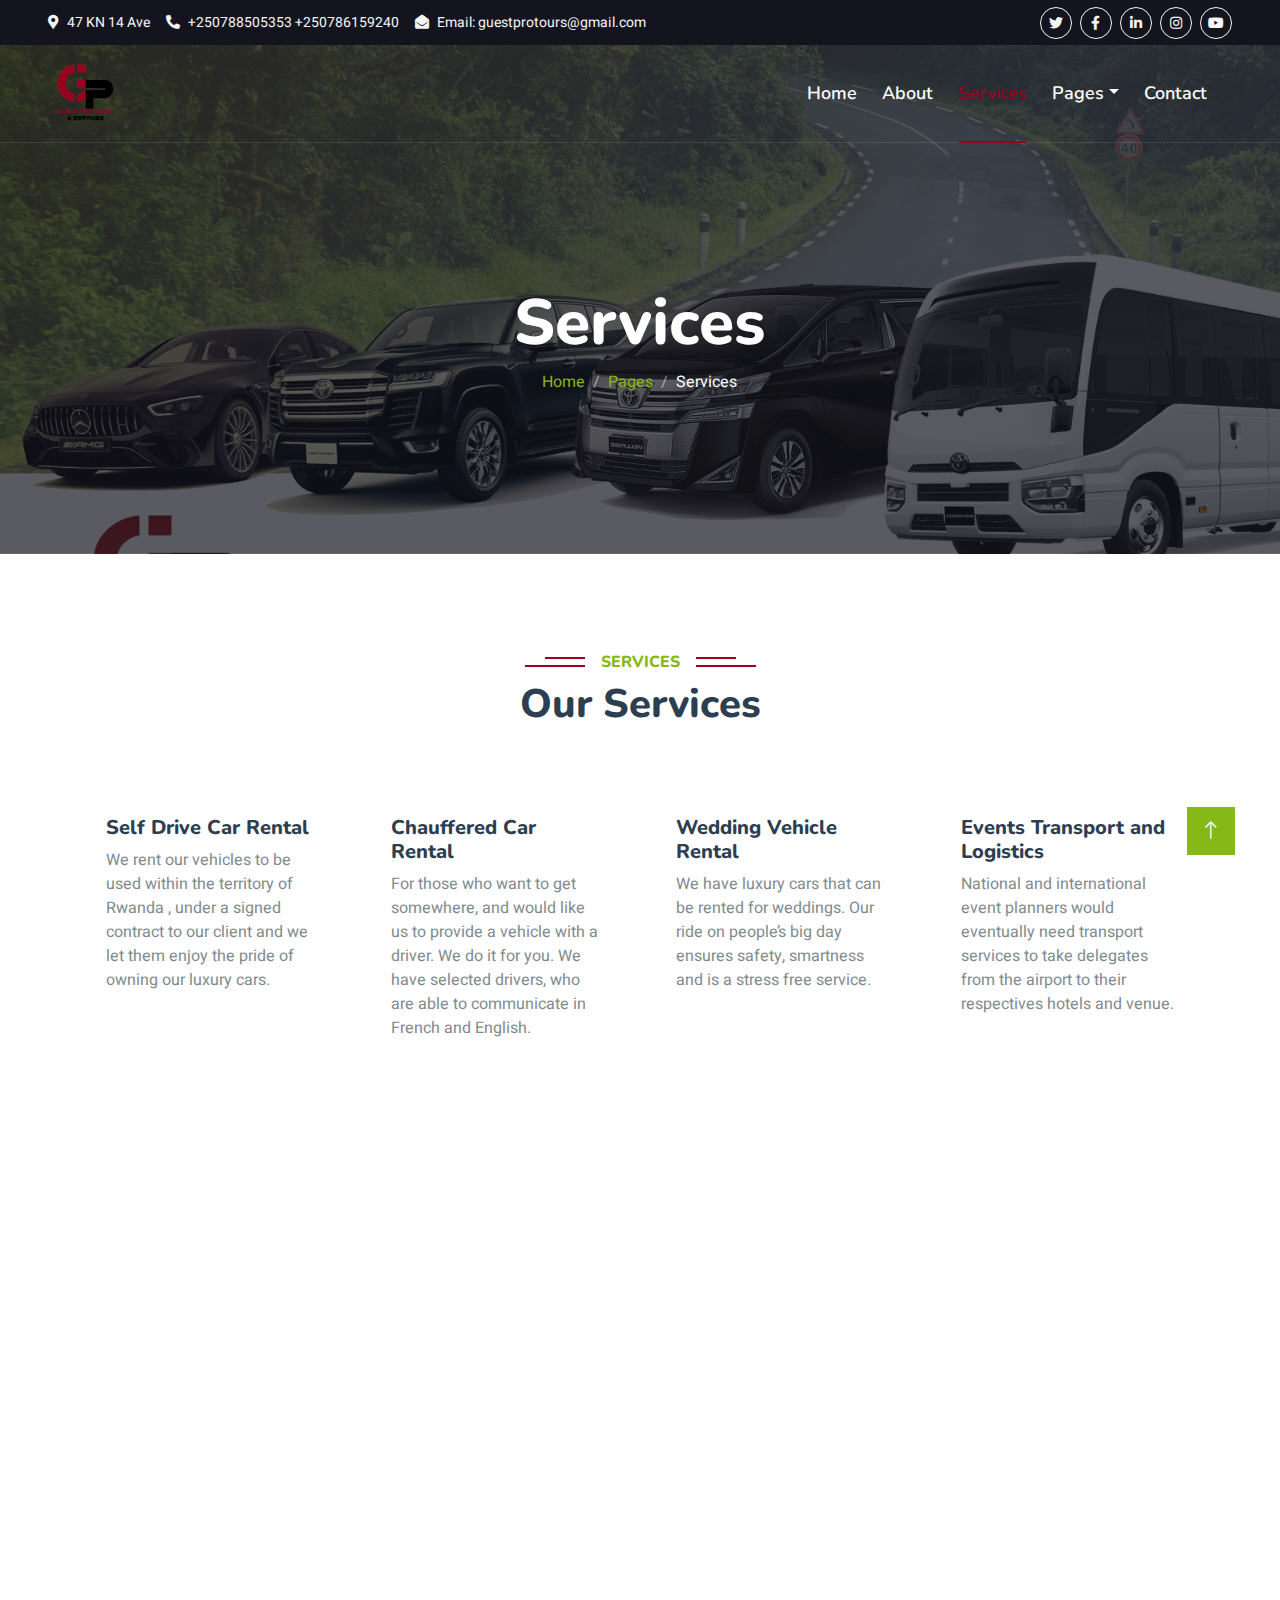
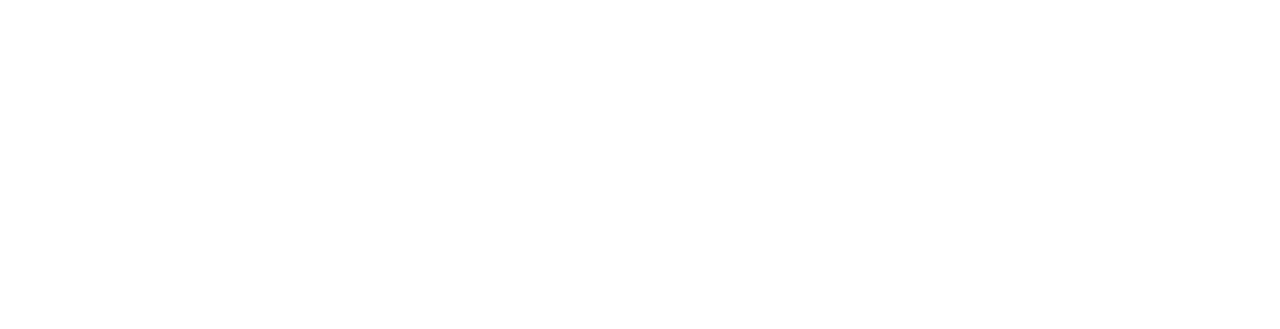
<file: service.html>
<!DOCTYPE html>
<html lang="en">

<head>
    <meta charset="utf-8">
    <title>Tourist - Travel Agency HTML Template</title>
    <meta content="width=device-width, initial-scale=1.0" name="viewport">
    <meta content="" name="keywords">
    <meta content="" name="description">

    <!-- Favicon -->
    <link href="img/favicon.ico" rel="icon">

    <!-- Google Web Fonts -->
    <link rel="preconnect" href="https://fonts.googleapis.com">
    <link rel="preconnect" href="https://fonts.gstatic.com" crossorigin>
    <link href="https://fonts.googleapis.com/css2?family=Heebo:wght@400;500;600&family=Nunito:wght@600;700;800&display=swap" rel="stylesheet">

    <!-- Icon Font Stylesheet -->
    <link href="https://cdnjs.cloudflare.com/ajax/libs/font-awesome/5.10.0/css/all.min.css" rel="stylesheet">
    <link href="https://cdn.jsdelivr.net/npm/bootstrap-icons@1.4.1/font/bootstrap-icons.css" rel="stylesheet">

    <!-- Libraries Stylesheet -->
    <link href="lib/animate/animate.min.css" rel="stylesheet">
    <link href="lib/owlcarousel/assets/owl.carousel.min.css" rel="stylesheet">
    <link href="lib/tempusdominus/css/tempusdominus-bootstrap-4.min.css" rel="stylesheet" />

    <!-- Customized Bootstrap Stylesheet -->
    <link href="css/bootstrap.min.css" rel="stylesheet">

    <!-- Template Stylesheet -->
    <link href="css/style.css" rel="stylesheet">
</head>

<body>
    <!-- Spinner Start -->
    <div id="spinner" class="show bg-white position-fixed translate-middle w-100 vh-100 top-50 start-50 d-flex align-items-center justify-content-center">
        <div class="spinner-border text-primary" style="width: 3rem; height: 3rem;" role="status">
            <span class="sr-only">Loading...</span>
        </div>
    </div>
    <!-- Spinner End -->


   <!-- Topbar Start -->
   <div class="container-fluid bg-dark px-5 d-none d-lg-block">
    <div class="row gx-0">
        <div class="col-lg-8 text-center text-lg-start mb-2 mb-lg-0">
            <div class="d-inline-flex align-items-center" style="height: 45px;">
                <small class="me-3 text-light"><i class="fa fa-map-marker-alt me-2"></i>47 KN 14 Ave</small>
                <small class="me-3 text-light"><i class="fa fa-phone-alt me-2"></i>+250788505353 +250786159240</small>
                <small class="text-light"><i class="fa fa-envelope-open me-2"></i>Email: guestprotours@gmail.com</small>
            </div>
        </div>
        <div class="col-lg-4 text-center text-lg-end">
            <div class="d-inline-flex align-items-center" style="height: 45px;">
                <a class="btn btn-sm btn-outline-light btn-sm-square rounded-circle me-2" href="https://twitter.com/GuestproT"><i class="fab fa-twitter fw-normal"></i></a>
                <a class="btn btn-sm btn-outline-light btn-sm-square rounded-circle me-2" href="https://www.facebook.com/GuestProTours/"><i class="fab fa-facebook-f fw-normal"></i></a>
                <a class="btn btn-sm btn-outline-light btn-sm-square rounded-circle me-2" href="https://www.linkedin.com/in/guestpro/"><i class="fab fa-linkedin-in fw-normal"></i></a>
                <a class="btn btn-sm btn-outline-light btn-sm-square rounded-circle me-2" href="https://www.instagram.com/guestpro.tours/"><i class="fab fa-instagram fw-normal"></i></a>
                <a class="btn btn-sm btn-outline-light btn-sm-square rounded-circle" href=""><i class="fab fa-youtube fw-normal"></i></a>
            </div>
        </div>
    </div>
</div>
<!-- Topbar End -->
    <!-- Navbar & Hero Start -->
    <div class="container-fluid position-relative p-0">
        <nav class="navbar navbar-expand-lg navbar-light px-4 px-lg-5 py-3 py-lg-0">
            <a href="" class="navbar-brand p-0">
                <img src="img/PHOTO-2023-05-10-11-12-37.png" alt="Image description">
                <!-- <img src="img/logo.png" alt="Logo"> -->
            </a>
            <button class="navbar-toggler" type="button" data-bs-toggle="collapse" data-bs-target="#navbarCollapse">
                <span class="fa fa-bars"></span>
            </button>
            <div class="collapse navbar-collapse" id="navbarCollapse">
                <div class="navbar-nav ms-auto py-0">
                    <a href="index.html" class="nav-item nav-link">Home</a>
                    <a href="about.html" class="nav-item nav-link">About</a>
                    <a href="service.html" class="nav-item nav-link active">Services</a>
                    
                    <div class="nav-item dropdown">
                        <a href="#" class="nav-link dropdown-toggle" data-bs-toggle="dropdown">Pages</a>
                        <div class="dropdown-menu m-0">
                          
                            <a href="booking.html" class="dropdown-item">Pre-service</a>

                            
                        </div>
                    </div>
                    <a href="contact.html" class="nav-item nav-link">Contact</a>
                </div>
            
            </div>
        </nav>

        <div class="container-fluid bg-primary py-5 mb-5 hero-header">
            <div class="container py-5">
                <div class="row justify-content-center py-5">
                    <div class="col-lg-10 pt-lg-5 mt-lg-5 text-center">
                        <h1 class="display-3 text-white animated slideInDown">Services</h1>
                        <nav aria-label="breadcrumb">
                            <ol class="breadcrumb justify-content-center">
                                <li class="breadcrumb-item"><a href="#">Home</a></li>
                                <li class="breadcrumb-item"><a href="#">Pages</a></li>
                                <li class="breadcrumb-item text-white active" aria-current="page">Services</li>
                            </ol>
                        </nav>
                    </div>
                </div>
            </div>
        </div>
    </div>
    <!-- Navbar & Hero End -->


    <!-- Service Start -->
    <div class="container-xxl py-5">
        <div class="container">
            <div class="text-center wow fadeInUp" data-wow-delay="0.1s">
                <h6 class="section-title bg-white text-center text-primary px-3">Services</h6>
                <h1 class="mb-5">Our Services</h1>
            </div>
            <div class="row g-4">
                <div class="col-lg-3 col-sm-6 wow fadeInUp" data-wow-delay="0.1s">
                    <div class="service-item rounded pt-3">
                        <div class="p-4">
                           
                            <h5>Self Drive Car Rental</h5>
                            <p>We rent our vehicles to be used within the territory of Rwanda , under a signed contract to our client and we let them enjoy the pride of owning our luxury cars.</p>
                        </div>
                    </div>
                </div>
                <div class="col-lg-3 col-sm-6 wow fadeInUp" data-wow-delay="0.3s">
                    <div class="service-item rounded pt-3">
                        <div class="p-4">
                           
                            <h5>Chauffered Car Rental</h5>
                            <p>For those who want to get somewhere, and would like us to provide a vehicle with a driver. We do it for you. We have selected drivers, who are able to communicate in French and English.</p>
                        </div>
                    </div>
                </div>
                <div class="col-lg-3 col-sm-6 wow fadeInUp" data-wow-delay="0.5s">
                    <div class="service-item rounded pt-3">
                        <div class="p-4">
                        
                            <h5>Wedding Vehicle Rental</h5>
                            <p>We have luxury cars that can be rented for weddings. Our ride on people’s big day ensures safety, smartness and is a stress free service.</p>
                        </div>
                    </div>
                </div>
                <div class="col-lg-3 col-sm-6 wow fadeInUp" data-wow-delay="0.7s">
                    <div class="service-item rounded pt-3">
                        <div class="p-4">
                          
                            <h5>Events Transport and Logistics</h5>
                            <p>National and international event planners would eventually need transport services to take delegates from the airport to their respectives hotels and venue.</p>
                        </div>
                    </div>
                </div>
                <div class="col-lg-3 col-sm-6 wow fadeInUp" data-wow-delay="0.1s">
                    <div class="service-item rounded pt-3">
                        <div class="p-4">
                         
                            <h5>Tourism Planning</h5>
                            <p>We organize visits to different touristic sites in our country like Akagera National Park, Canopy walk, Lac Kivu Beach etc... We can help you realize your dream as you planned , but we also propose a package to our clients.</p>
                        </div>
                    </div>
                </div>
                <div class="col-lg-3 col-sm-6 wow fadeInUp" data-wow-delay="0.3s">
                    <div class="service-item rounded pt-3">
                        <div class="p-4">
                       
                            <h5>Excursion Activities planning</h5>
                            <p>We organize short trips to explore the different beautiful places in Kigali and other corners of the country. These may include, Kigali City Tour, trips to Lac Muhazi or Lac Kivu etc.... </p>
                        </div>
                    </div>



                        </div>
                    </div>
                </div>
            </div>
        </div>
    </div>
    <!-- Service End -->

   
        
  <!-- Footer Start -->
  <div class="container-fluid bg-dark text-light footer pt-5 mt-5 wow fadeIn" data-wow-delay="0.1s">
    <div class="container py-5">
        <div class="row g-5">
            <div class="col-lg-3 col-md-6">
                <h4 class="text-white mb-3">Company</h4>
                <a class="btn btn-link" href="">About Us</a>
                <a class="btn btn-link" href="">Contact Us</a>
                <a class="btn btn-link" href="">Privacy Policy</a>
                <a class="btn btn-link" href="">Terms & Condition</a>
                <a class="btn btn-link" href="">FAQs & Help</a>
            </div>
            <div class="col-lg-3 col-md-6">
                <h4 class="text-white mb-3">Contact</h4>
                <p class="mb-2"><i class="fa fa-map-marker-alt me-3"></i>147 KN 14 Ave</p>
                <p class="mb-2"><i class="fa fa-phone-alt me-3"></i>+250788505353 +250786159240</p>
                <p class="mb-2"><i class="fa fa-envelope me-3"></i>guestprotours@gmail.com</p>
                <div class="d-flex pt-2">
                    <a class="btn btn-outline-light btn-social" href="https://twitter.com/GuestproT"><i class="fab fa-twitter"></i></a>
                    <a class="btn btn-outline-light btn-social" href="https://www.facebook.com/GuestProTours/"><i class="fab fa-facebook-f"></i></a>
                    <a class="btn btn-outline-light btn-social" href=""><i class="fab fa-youtube"></i></a>
                    <a class="btn btn-outline-light btn-social" href="https://www.linkedin.com/in/guestpro/"><i class="fab fa-linkedin-in"></i></a>
                </div>
            </div>
            <div class="col-lg-3 col-md-6">
                <h4 class="text-white mb-3">Gallery</h4>
                <div class="row g-2 pt-2">
                    <div class="col-4">
                        <img class="img-fluid bg-light p-1" src="img/ca2.jpg" alt="">
                    </div>
                    <div class="col-4">
                        <img class="img-fluid bg-light p-1" src="img/Venatt.jpeg" alt="">
                    </div>
                    <div class="col-4">
                        <img class="img-fluid bg-light p-1" src="img/Volks.jpg" alt="">
                    </div>
                    <div class="col-4">
                        <img class="img-fluid bg-light p-1" src="img/Teramont.jpeg" alt="">
                    </div>
                    <div class="col-4">
                        <img class="img-fluid bg-light p-1" src="img/Prado.jpeg" alt="">
                    </div>
                    <div class="col-4">
                        <img class="img-fluid bg-light p-1" src="img/Rava 4.jpeg" alt="">
                    </div>
                </div>
            </div>
            <div class="col-lg-3 col-md-6">
                <h4 class="text-white mb-3">Newsletter</h4>
                <p>Our vision is to build a quality transportation services company in Rwanda and to earn our place amongst the key players in the industry on the national and international level.</p>
                <div class="position-relative mx-auto" style="max-width: 400px;">
                
                </div>
            </div>
        </div>
    </div>
    <div class="container">
        <div class="copyright">
            <div class="row">
                <div class="col-md-6 text-center text-md-start mb-3 mb-md-0">
                    &copy; <a class="border-bottom" href="#">Guestpro Tours & Services</a>, All Right Reserved.

                   
                </div>
                <div class="col-md-6 text-center text-md-end">
                    <div class="footer-menu">
                        <a href="">Home</a>
                        <a href="">Cookies</a>
                        <a href="">Help</a>
                        <a href="">FQAs</a>
                    </div>
                </div>
            </div>
        </div>
    </div>
</div>
<!-- Footer End -->


    <!-- Back to Top -->
    <a href="#" class="btn btn-lg btn-primary btn-lg-square back-to-top"><i class="bi bi-arrow-up"></i></a>


    <!-- JavaScript Libraries -->
    <script src="https://code.jquery.com/jquery-3.4.1.min.js"></script>
    <script src="https://cdn.jsdelivr.net/npm/bootstrap@5.0.0/dist/js/bootstrap.bundle.min.js"></script>
    <script src="lib/wow/wow.min.js"></script>
    <script src="lib/easing/easing.min.js"></script>
    <script src="lib/waypoints/waypoints.min.js"></script>
    <script src="lib/owlcarousel/owl.carousel.min.js"></script>
    <script src="lib/tempusdominus/js/moment.min.js"></script>
    <script src="lib/tempusdominus/js/moment-timezone.min.js"></script>
    <script src="lib/tempusdominus/js/tempusdominus-bootstrap-4.min.js"></script>

    <!-- Template Javascript -->
    <script src="js/main.js"></script>
</body>

</html>
</file>
<file: css/style.css>
/********** Template CSS **********/
:root {
    --primary: #97021F;
    --secondary: #FE8800;
    --light: #F5F5F5;
    --dark: #14141F;
}

.fw-medium {
    font-weight: 600 !important;
}

.fw-semi-bold {
    font-weight: 700 !important;
}

.back-to-top {
    position: fixed;
    display: none;
    right: 45px;
    bottom: 45px;
    z-index: 99;
}


/*** Spinner ***/
#spinner {
    opacity: 0;
    visibility: hidden;
    transition: opacity .5s ease-out, visibility 0s linear .5s;
    z-index: 99999;
}

#spinner.show {
    transition: opacity .5s ease-out, visibility 0s linear 0s;
    visibility: visible;
    opacity: 1;
}


/*** Button ***/
.btn {
    font-family: 'Nunito', sans-serif;
    font-weight: 600;
    transition: .5s;
}

.btn.btn-primary,
.btn.btn-secondary {
    color: #FFFFFF;
}

.btn-square {
    width: 38px;
    height: 38px;
}

.btn-sm-square {
    width: 32px;
    height: 32px;
}

.btn-lg-square {
    width: 48px;
    height: 48px;
}

.btn-square,
.btn-sm-square,
.btn-lg-square {
    padding: 0;
    display: flex;
    align-items: center;
    justify-content: center;
    font-weight: normal;
    border-radius: 0px;
}


/*** Navbar ***/
.navbar-light .navbar-nav .nav-link {
    font-family: 'Nunito', sans-serif;
    position: relative;
    margin-right: 25px;
    padding: 35px 0;
    color: #FFFFFF !important;
    font-size: 18px;
    font-weight: 600;
    outline: none;
    transition: .5s;
}

.sticky-top.navbar-light .navbar-nav .nav-link {
    padding: 20px 0;
    color: var(--dark) !important;
}

.navbar-light .navbar-nav .nav-link:hover,
.navbar-light .navbar-nav .nav-link.active {
    color: var(--primary) !important;
}

.navbar-light .navbar-brand img {
    max-height: 70px;
    transition: .5s;
}

.sticky-top.navbar-light .navbar-brand img {
    max-height: 100px;
}

@media (max-width: 991.98px) {
    .sticky-top.navbar-light {
        position: relative;
        background: #FFFFFF;
    }

    .navbar-light .navbar-collapse {
        margin-top: 15px;
        border-top: 1px solid #DDDDDD;
    }

    .navbar-light .navbar-nav .nav-link,
    .sticky-top.navbar-light .navbar-nav .nav-link {
        padding: 10px 0;
        margin-left: 0;
        color: var(--dark) !important;
    }

    .navbar-light .navbar-brand img {
        max-height: 45px;
    }
}

@media (min-width: 992px) {
    .navbar-light {
        position: absolute;
        width: 100%;
        top: 0;
        left: 0;
        border-bottom: 1px solid rgba(256, 256, 256, .1);
        z-index: 999;
    }
    
    .sticky-top.navbar-light {
        position: fixed;
        background: #FFFFFF;
    }

    .navbar-light .navbar-nav .nav-link::before {
        position: absolute;
        content: "";
        width: 0;
        height: 2px;
        bottom: -1px;
        left: 50%;
        background: var(--primary);
        transition: .5s;
    }

    .navbar-light .navbar-nav .nav-link:hover::before,
    .navbar-light .navbar-nav .nav-link.active::before {
        width: calc(100% - 2px);
        left: 1px;
    }

    .navbar-light .navbar-nav .nav-link.nav-contact::before {
        display: none;
    }
}


/*** Hero Header ***/
.hero-header {
    background: linear-gradient(rgba(20, 20, 31, .7), rgba(20, 20, 31, .7)), url(../img/Web\ Banner\ psd.jpg);
    background-position: center center;
    background-repeat: no-repeat;
    background-size: cover;
}

.breadcrumb-item + .breadcrumb-item::before {
    color: rgba(255, 255, 255, .5);
}


/*** Section Title ***/
.section-title {
    position: relative;
    display: inline-block;
    text-transform: uppercase;
}

.section-title::before {
    position: absolute;
    content: "";
    width: calc(100% + 80px);
    height: 2px;
    top: 4px;
    left: -40px;
    background: var(--primary);
    z-index: -1;
}

.section-title::after {
    position: absolute;
    content: "";
    width: calc(100% + 120px);
    height: 2px;
    bottom: 5px;
    left: -60px;
    background: var(--primary);
    z-index: -1;
}

.section-title.text-start::before {
    width: calc(100% + 40px);
    left: 0;
}

.section-title.text-start::after {
    width: calc(100% + 60px);
    left: 0;
}


/*** Service ***/



.service-item:hover {
    background: var(--primary);
}

.service-item * {
    transition: .5s;
}

.service-item:hover * {
    color: var(--light) !important;
}


/*** Destination ***/
.destination img {
    transition: .5s;
}

.destination a:hover img {
    transform: scale(1.1);
}


/*** Package ***/
.package-item {
    box-shadow: 0 0 45px rgba(0, 0, 0, .08);
}

.package-item img {
    transition: .5s;
}

.package-item:hover img {
    transform: scale(1.1);
}


/*** Booking ***/
.booking {
    background: linear-gradient(rgba(15, 23, 43, .7), rgba(15, 23, 43, .7)), url(../img/Mercedes+Benz+Oscar+Party.jpeg);
    background-position: center center;
    background-repeat: no-repeat;
    background-size: cover;
}


/*** Team ***/
.team-item {
    box-shadow: 0 0 45px rgba(0, 0, 0, .08);
}

.team-item img {
    transition: .5s;
}

.team-item:hover img {
    transform: scale(1.1);
}

.team-item .btn {
    background: #FFFFFF;
    color: var(--primary);
    border-radius: 20px;
    border-bottom: 1px solid var(--primary);
}

.team-item .btn:hover {
    background: var(--primary);
    color: #FFFFFF;
}


/*** Testimonial ***/
.testimonial-carousel::before {
    position: absolute;
    content: "";
    text-align: justify;
    top: 0;
    left: 0;
    height: 100%;
    width: 0;
    background: linear-gradient(to right, rgba(255, 255, 255, 1) 0%, rgba(255, 255, 255, 0) 100%);
    z-index: 1;
}

.testimonial-carousel::after {
    position: absolute;
    content: "";
    text-align: justify;
    top: 0;
    right: 0;
    height: 100%;
    width: 0;
    background: linear-gradient(to left, rgba(255, 255, 255, 1) 0%, rgba(255, 255, 255, 0) 100%);
    z-index: 1;
}

@media (min-width: 768px) {
    .testimonial-carousel::before,
    .testimonial-carousel::after {
        width: 200px;
    }
}

@media (min-width: 992px) {
    .testimonial-carousel::before,
    .testimonial-carousel::after {
        width: 300px;
    }
}

.testimonial-carousel .owl-item .testimonial-item,
.testimonial-carousel .owl-item.center .testimonial-item * {
    transition: .5s;
}

.testimonial-carousel .owl-item.center .testimonial-item {
    background: var(--primary) !important;
    border-color: var(--primary) !important;
}

.testimonial-carousel .owl-item.center .testimonial-item * {
    color: #FFFFFF !important;
}

.testimonial-carousel .owl-dots {
    margin-top: 24px;
    display: flex;
    align-items: flex-end;
    justify-content: center;
}

.testimonial-carousel .owl-dot {
    position: relative;
    display: inline-block;
    margin: 0 5px;
    width: 15px;
    height: 15px;
    border: 1px solid #CCCCCC;
    border-radius: 15px;
    transition: .5s;
}

.testimonial-carousel .owl-dot.active {
    background: var(--primary);
    border-color: var(--primary);
}


/*** Footer ***/
.footer .btn.btn-social {
    margin-right: 5px;
    width: 35px;
    height: 35px;
    display: flex;
    align-items: center;
    justify-content: center;
    color: var(--light);
    font-weight: normal;
    border: 1px solid #FFFFFF;
    border-radius: 35px;
    transition: .3s;
}

.footer .btn.btn-social:hover {
    color: var(--primary);
}

.footer .btn.btn-link {
    display: block;
    margin-bottom: 5px;
    padding: 0;
    text-align: left;
    color: #FFFFFF;
    font-size: 15px;
    font-weight: normal;
    text-transform: capitalize;
    transition: .3s;
}

.footer .btn.btn-link::before {
    position: relative;
    content: "\f105";
    font-family: "Font Awesome 5 Free";
    font-weight: 900;
    margin-right: 10px;
}

.footer .btn.btn-link:hover {
    letter-spacing: 1px;
    box-shadow: none;
}

.footer .copyright {
    padding: 25px 0;
    font-size: 15px;
    border-top: 1px solid rgba(256, 256, 256, .1);
}

.footer .copyright a {
    color: var(--light);
}

.footer .footer-menu a {
    margin-right: 15px;
    padding-right: 15px;
    border-right: 1px solid rgba(255, 255, 255, .1);
}

.footer .footer-menu a:last-child {
    margin-right: 0;
    padding-right: 0;
    border-right: none;
}
</file>
